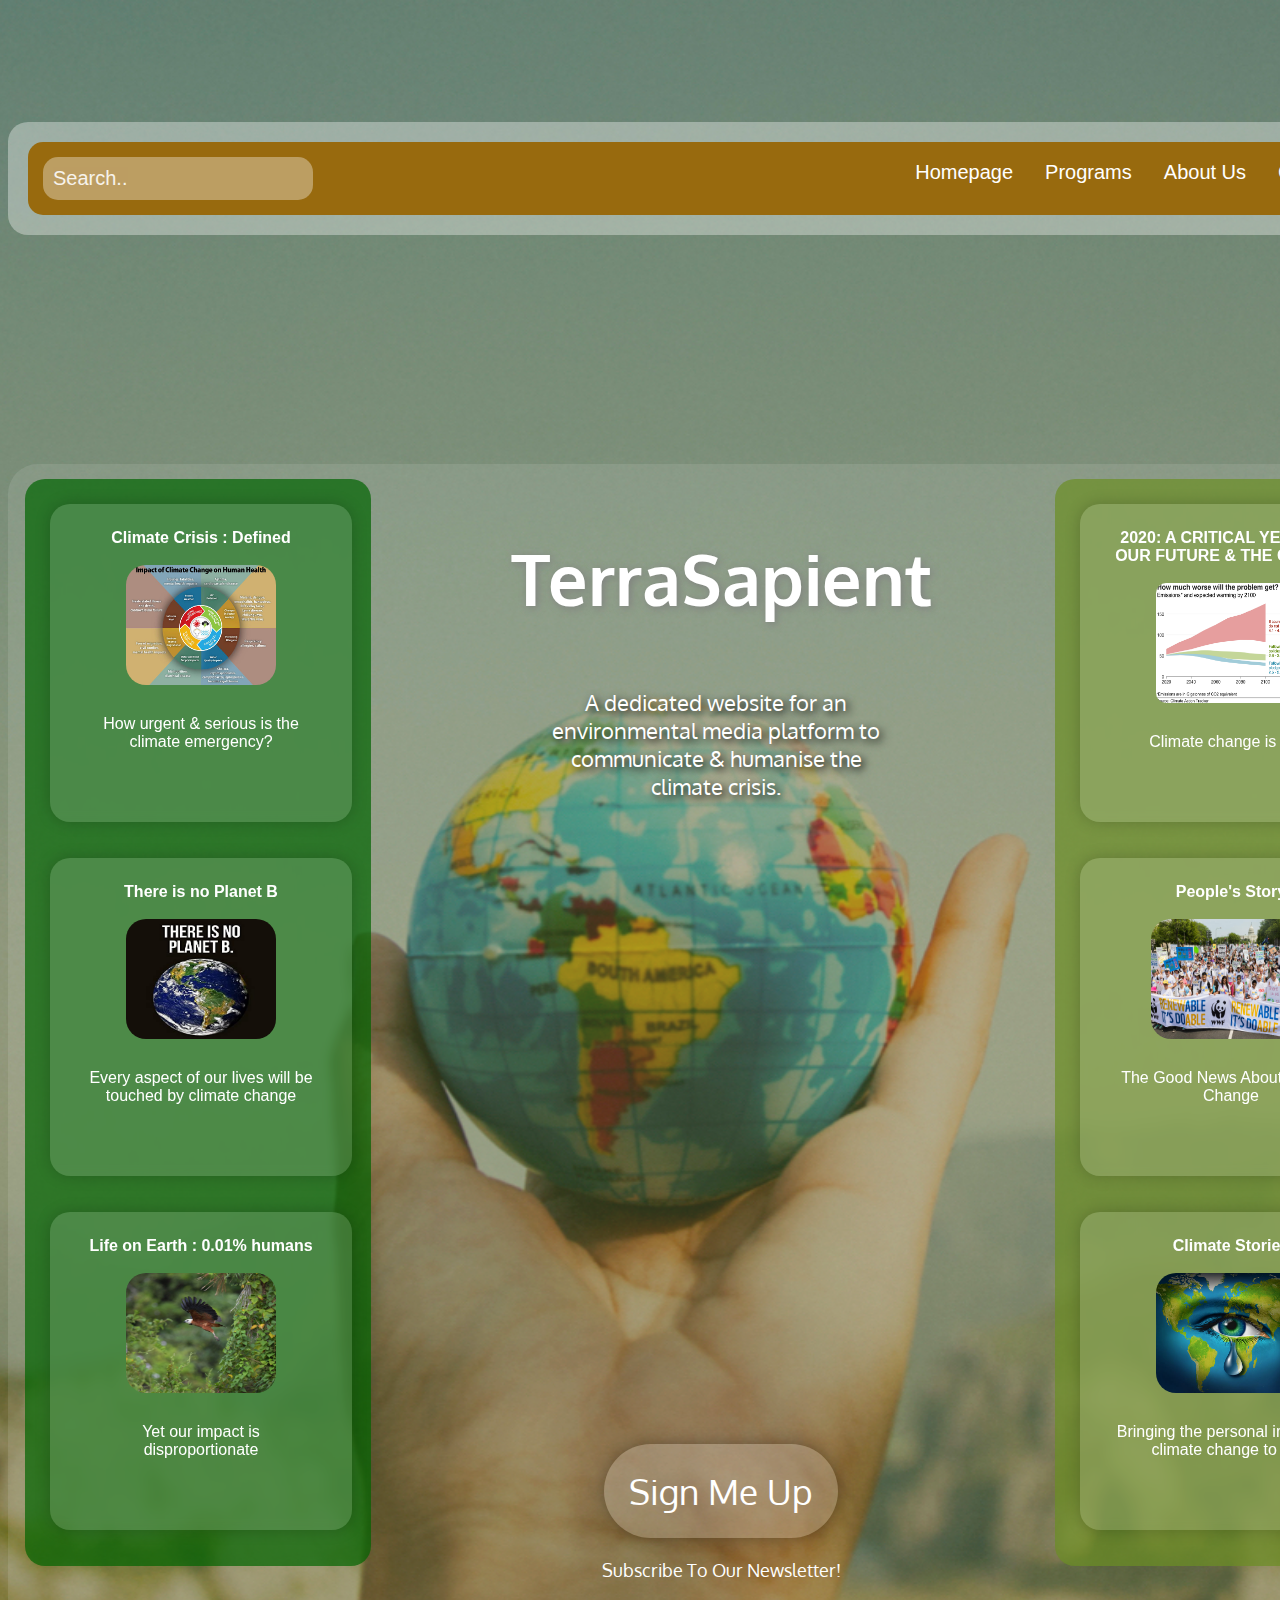
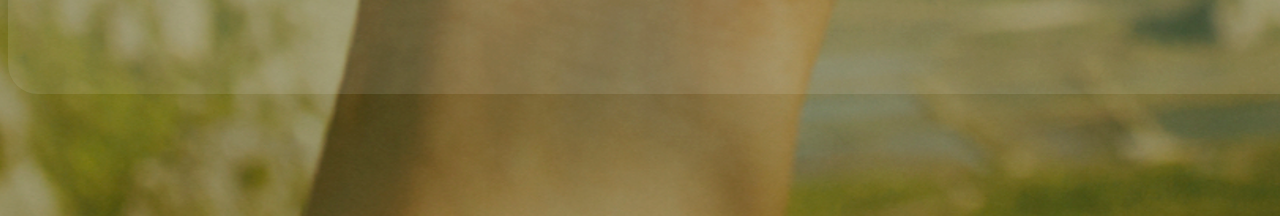
<file: index.html>
<!DOCTYPE html>
<html lang="en" dir="ltr">
  <head>
    <meta charset="utf-8">
    <title>TerraSapient Homepage</title>
    <link rel="stylesheet" href="Homepage.css">
    <link rel="stylesheet" href="Navbar.css">

  </head>

  <body class="">

        <div class="header">
            <div class="topnav">
                <input type="text" placeholder="Search..">
                <a href="ContactUs.html">Contact Us</a>
                <a href="About.html">About Us</a>
                <a href="Programs.html">Programs</a>
                <a href="index.html">Homepage</a>
            </div>

        </div>


    <div class="container">
              <div class="left">
                      <div class="news1">
                          <a href="news1.html"><strong>Climate Crisis : Defined</strong>
                                <br><br>
                                <img src="news1picture.jpg" alt="news2pic" width="150" height ="120" style = "border-radius: 20px;">
                                <p>How urgent & serious is the climate emergency?</p>
                          </a>
                      </div><br><br>

                      <div class="news2">
                          <a href="news2.html"><strong>There is no Planet B</strong>
                                <br><br>
                                <img src="news2picture.jpg" alt="news2pic" width="150" height ="120" style = "border-radius: 20px;">
                                <p>Every aspect of our lives will be touched by climate change</p>
                          </a>
                      </div><br><br>

                      <div class="news3">
                          <a href="news3.html"><strong>Life on Earth : 0.01% humans</strong>
                                <br><br>
                                <img src="news3picture.jpg" alt="news3pic" width="150" height ="120" style = "border-radius: 20px;">
                                <p>Yet our impact is disproportionate</p>
                          </a>
                      </div><br><br>
              </div>


              <div class="center">
                    <h1 class="brandname">TerraSapient</h1>
                      <p id="msg">A dedicated website for an environmental media platform to communicate & humanise the climate crisis. </p>
              </div>


              <div class="right">
                      <div class="story1">
                            <a href="story1.html"><strong>2020: A CRITICAL YEAR FOR OUR FUTURE & THE CLIMATE</strong>
                                <br><br>
                                <img src="story1picture.jpeg" alt="story1pic" width="150" height ="120" style = "border-radius: 10px;">
                                <p>Climate change is here</p>

                            </a>
                      </div><br><br>

                      <div class="story2">
                            <a href="story2.html"><strong>People's Story</strong>
                                <br><br>
                                <img src="story2picture.jpg" alt="story2pic" width="160" height ="120" style = "border-radius: 20px;">
                                <p>The Good News About Climate Change</p>
                            </a>
                      </div><br><br>

                      <div class="story3">
                            <a href="story3.html"><strong>Climate Stories</strong>
                                <br><br>
                                <img src="story3picture.jpg" alt="story3pic" width="150" height ="120" style = "border-radius: 20px;">
                                <p>Bringing the personal impacts of climate change to light</p>
                            </a>
                      </div><br><br>
              </div>


              <footer>
                  <div class="thebutton">
                      <a href="Newsletter.html">Sign Me Up</a>
                  </div><br>
                    <p>Subscribe To Our Newsletter!</p>
              </footer>



      </div>


   </body>
</html>
</file>
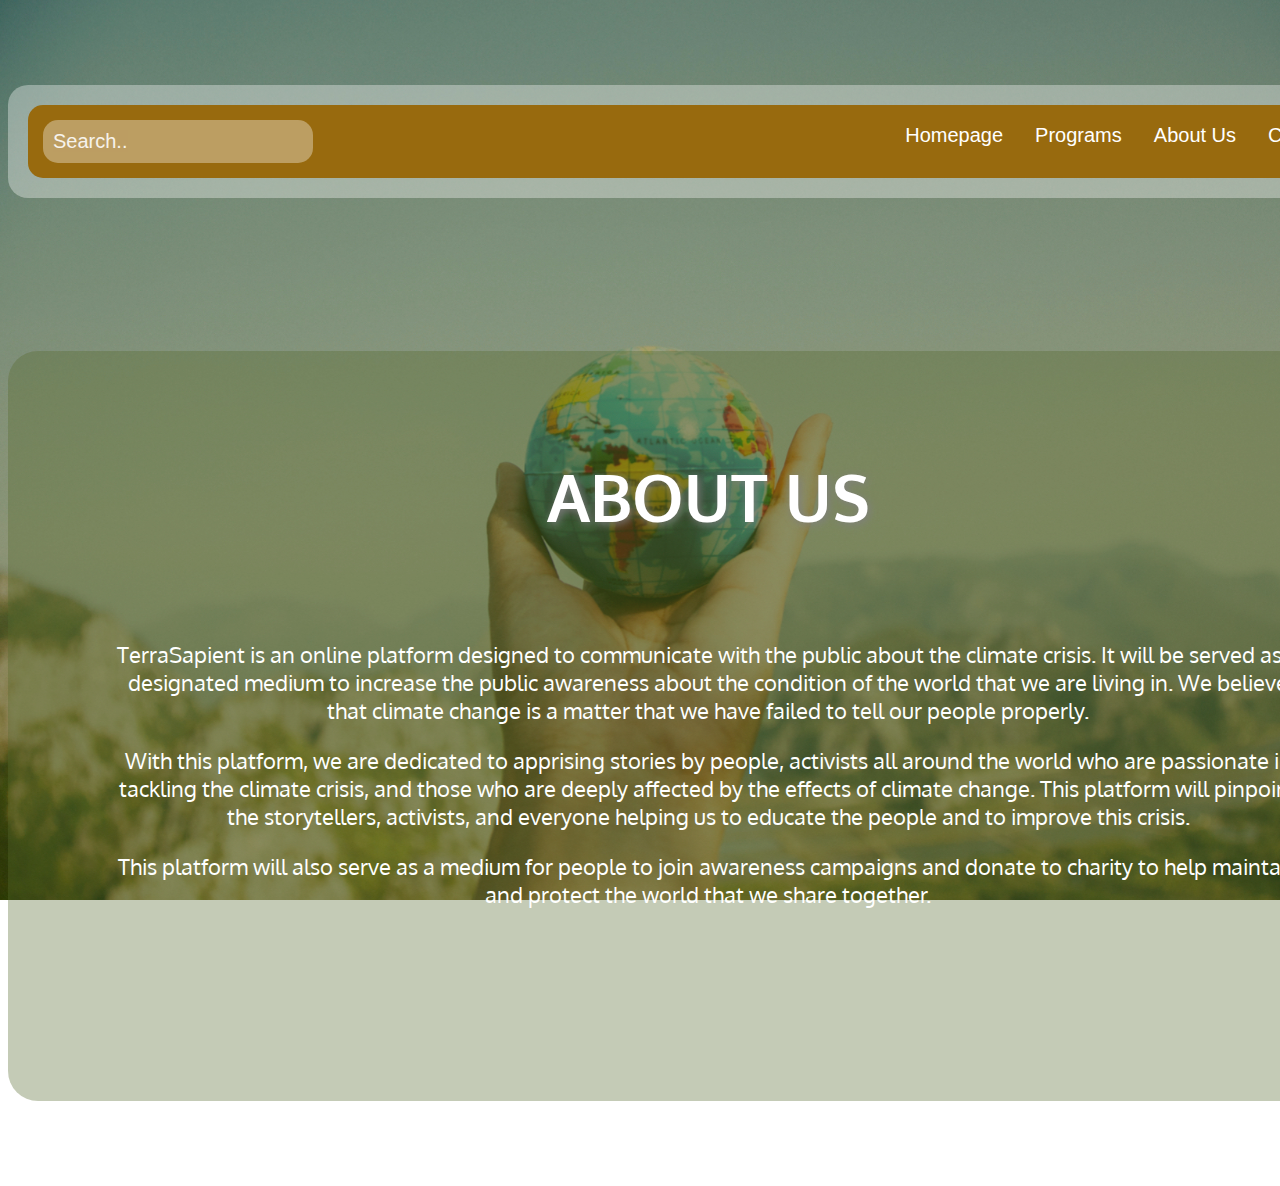
<file: About.html>
<!DOCTYPE html>
<html lang="en" dir="ltr">

<head>
  <meta charset="utf-8">
  <title>About Us</title>
  <link rel="stylesheet" href="Navbar.css">
  <link rel="stylesheet" href="About.css">

</head>

<body class="">

  <div class="header">
    <div class="topnav">
      <input type="text" placeholder="Search..">
      <a href="ContactUs.html">Contact Us</a>
      <a href="About.html">About Us</a>
      <a href="Programs.html">Programs</a>
      <a href="index.html">Homepage</a>
    </div>

  </div>

  <div class="container">

    <div class="center">
      <h1 class="brandname">ABOUT US</h1>
      <p id="msg">TerraSapient is an online platform designed to communicate with the public about the climate crisis. It will be served as a designated medium to increase the public awareness about the condition of the world that we are living in.
        We believe that climate change is a matter that we have failed to tell our people properly. </p>
      <p id="msg">With this platform, we are dedicated to apprising stories by people, activists all around the world who are passionate in tackling the climate crisis, and those who are deeply affected by the effects of climate change. This platform
        will pinpoint the storytellers, activists, and everyone helping us to educate the people and to improve this crisis.</p>
      <p id="msg">This platform will also serve as a medium for people to join awareness campaigns and donate to charity to help maintain and protect the world that we share together.</p>
    </div>
  </div>


</body>

</html>
</file>
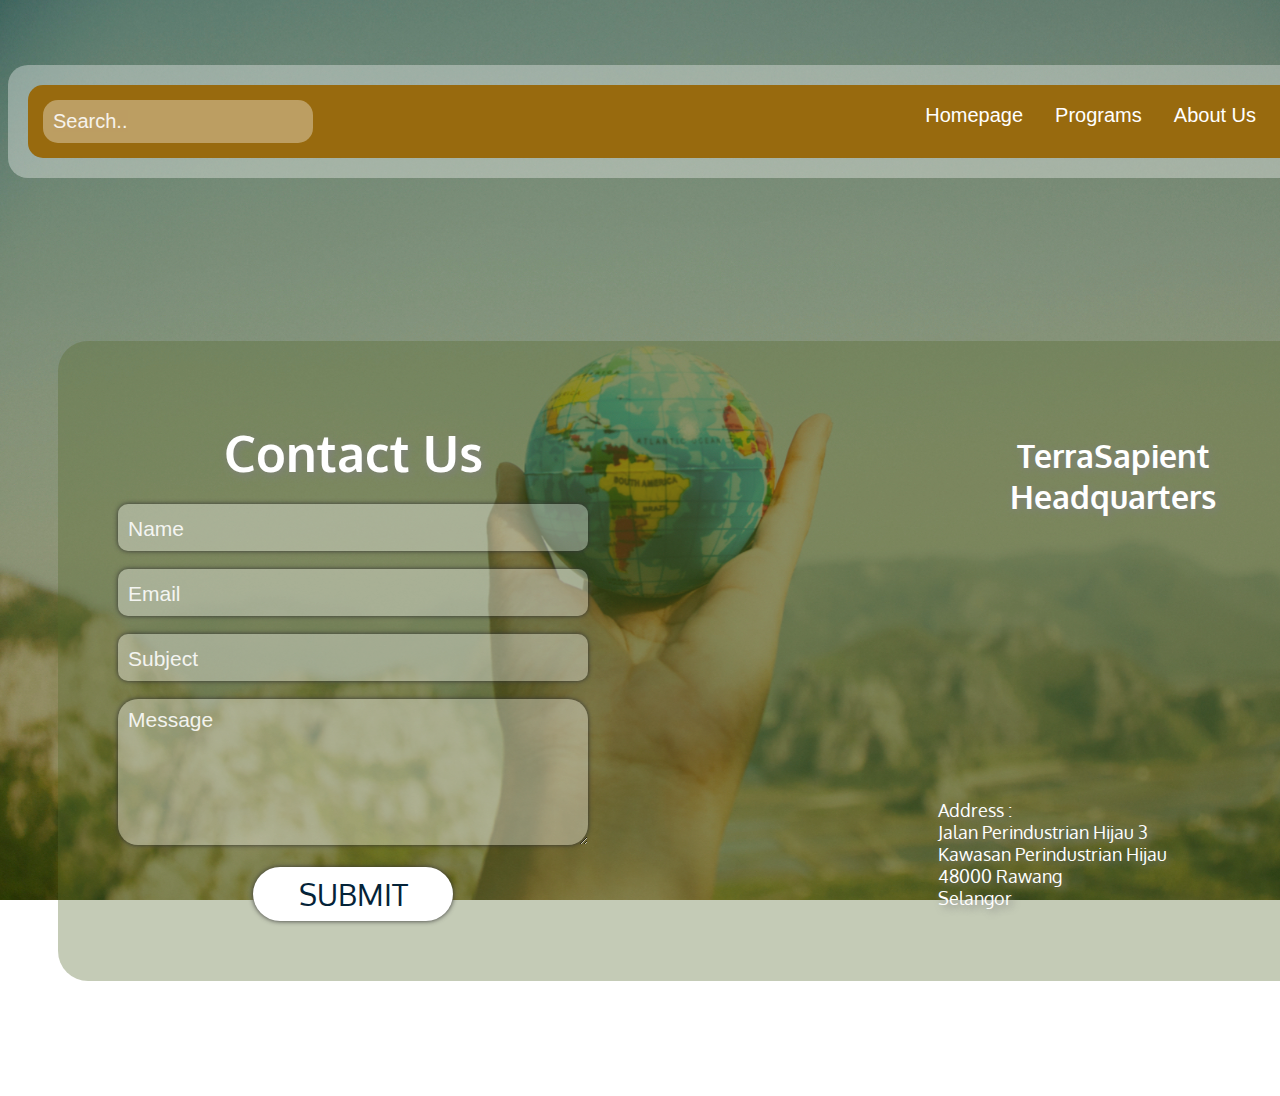
<file: ContactUs.html>
<!DOCTYPE html>
<html lang="en" dir="ltr">
  <head>
    <meta charset="utf-8">
    <title>Contact Us</title>
    <link rel="stylesheet" href="Navbar.css">
    <link rel="stylesheet" href="ContactUs.css">
  <body>
    <div class="header">
        <div class="topnav">
            <input type="text" placeholder="Search..">
            <a href="ContactUs.html">Contact Us</a>
            <a href="About.html">About Us</a>
            <a href="Programs.html">Programs</a>
            <a href="index.html">Homepage</a>
        </div>
    </div>

    <div class="container">
      <div class="left">
        <h1 class="brandname1">Contact Us</h1>
        <form  action="mailto:terrasapient@gmail.com" method="post" enctype="text/plain">
          <input type="text" class="TextInput" name="Name" placeholder="Name" size="40"><br><br>
          <input type="text" class="TextInput" name="Email" placeholder="Email" size="40"><br><br>
          <input type="text" class="TextInput" name="Subject" placeholder="Subject" size="40"><br><br>
          <textarea name="Message" class="TextArea" rows="8" cols="100" placeholder="Message"></textarea><br><br>
          <input type="submit" class="submit"  value="SUBMIT">
        </form>


      </div>
      <div class="right">
        <br><br><br>
        <h1 class="brandname2">TerraSapient <br>Headquarters</h1>
        <iframe width="350px" height="250px" src="https://www.google.com/maps/embed?pb=!1m18!1m12!1m3!1d3983.0644080574652!2d101.5738681144811!3d3.334264597572765!2m3!1f0!2f0!3f0!3m2!1i1024!2i768!4f13.1!3m3!1m2!1s0x31cc4266b497e40b%3A0x25e505e835589fc8!2sJalan%20Perindustrian%20Hijau%203%2C%20Kawasan%20Perindustrian%20Hijau%2C%2048000%20Rawang%2C%20Selangor!5e0!3m2!1sen!2smy!4v1610283443610!5m2!1sen!2smy"
        width="600" height="450" frameborder="0" style="border:0;" allowfullscreen="" aria-hidden="false" tabindex="0"></iframe>
        <p>Address : <br>
          Jalan Perindustrian Hijau 3 <br>
          Kawasan Perindustrian Hijau <br>
          48000 Rawang <br>
          Selangor <br></p>
      </div>
    </div>

  </body>
</html>
</file>
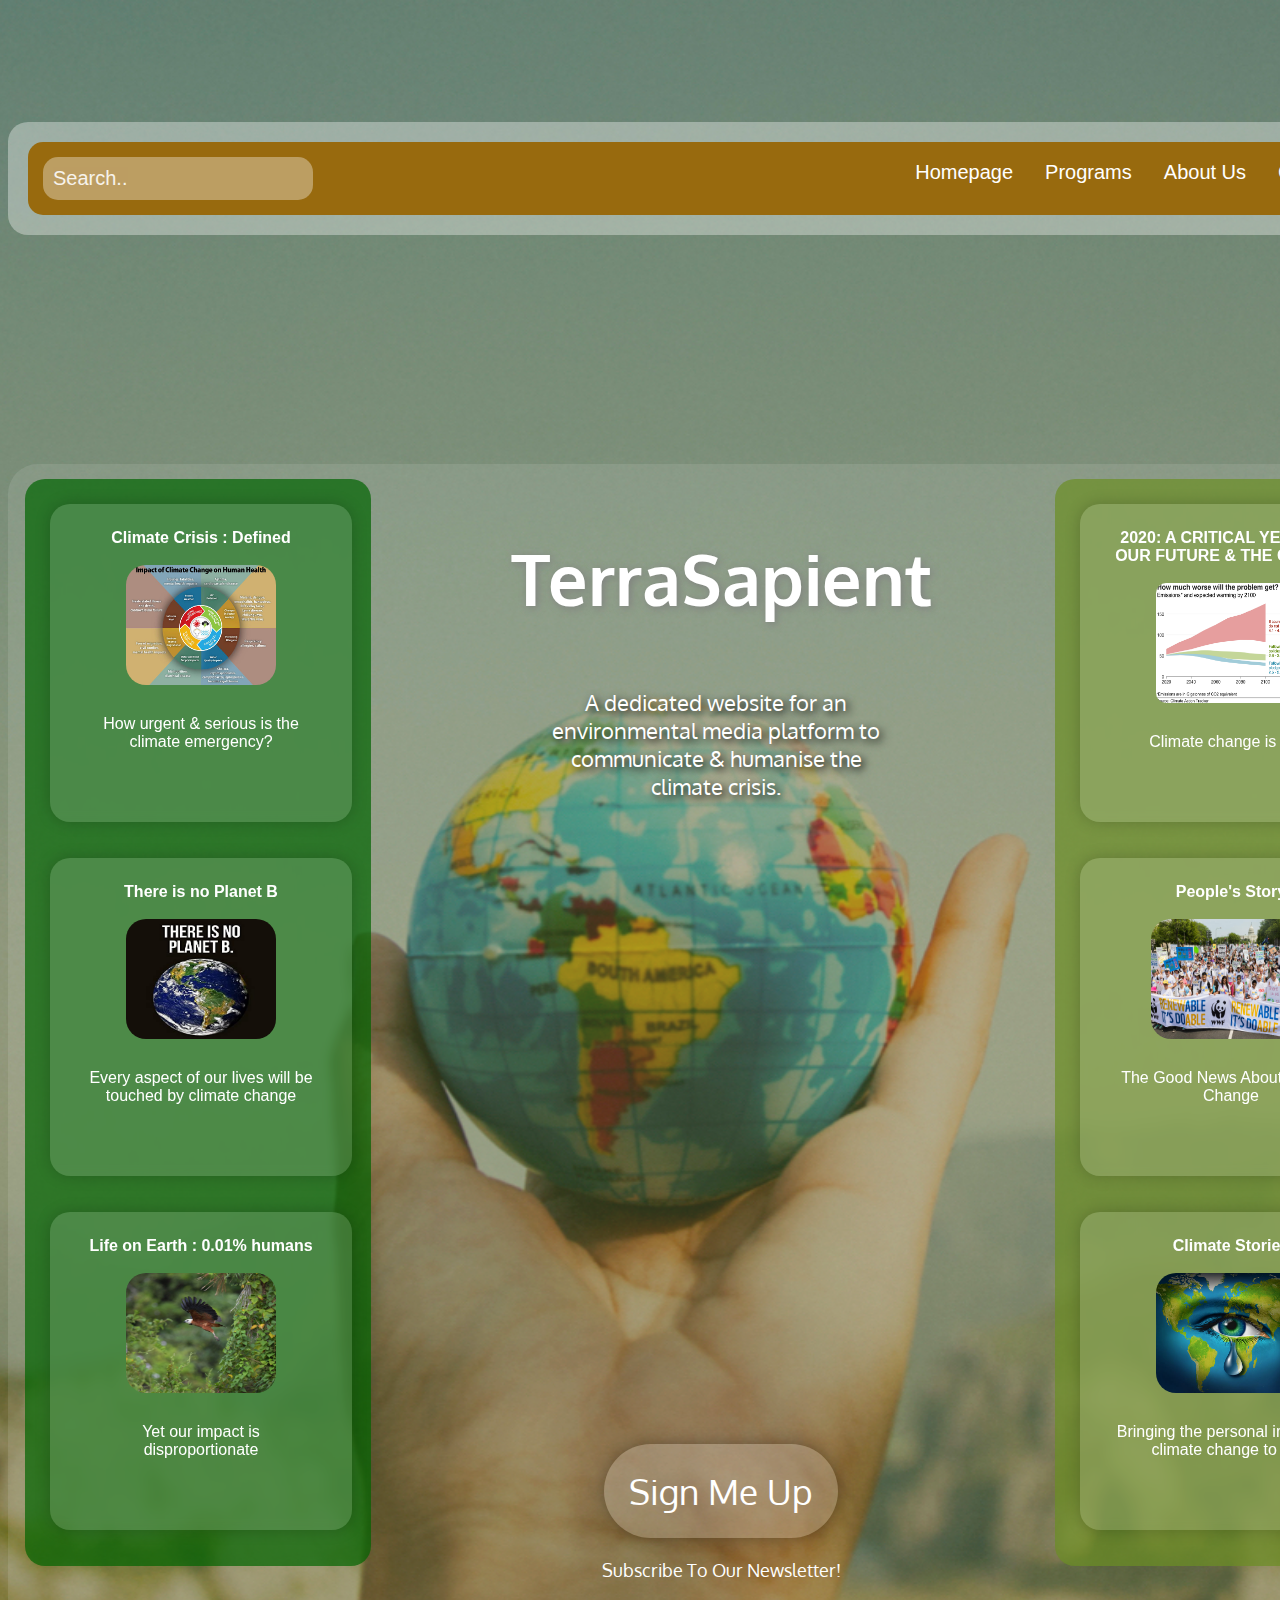
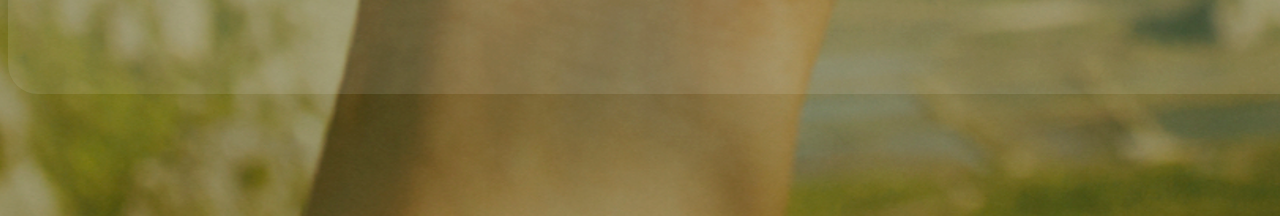
<file: Homepage.html>
<!DOCTYPE html>
<html lang="en" dir="ltr">
  <head>
    <meta charset="utf-8">
    <title>TerraSapient Homepage</title>
    <link rel="stylesheet" href="Homepage.css">
    <link rel="stylesheet" href="Navbar.css">

  </head>

  <body class="">

        <div class="header">
            <div class="topnav">
                <input type="text" placeholder="Search..">
                <a href="ContactUs.html">Contact Us</a>
                <a href="About.html">About Us</a>
                <a href="Programs.html">Programs</a>
                <a href="Homepage.html">Homepage</a>
            </div>

        </div>


    <div class="container">
              <div class="left">
                      <div class="news1">
                          <a href="news1.html"><strong>Climate Crisis : Defined</strong>
                                <br><br>
                                <img src="news1picture.jpg" alt="news2pic" width="150" height ="120" style = "border-radius: 20px;">
                                <p>How urgent & serious is the climate emergency?</p>
                          </a>
                      </div><br><br>

                      <div class="news2">
                          <a href="news2.html"><strong>There is no Planet B</strong>
                                <br><br>
                                <img src="news2picture.jpg" alt="news2pic" width="150" height ="120" style = "border-radius: 20px;">
                                <p>Every aspect of our lives will be touched by climate change</p>
                          </a>
                      </div><br><br>

                      <div class="news3">
                          <a href="news3.html"><strong>Life on Earth : 0.01% humans</strong>
                                <br><br>
                                <img src="news3picture.jpg" alt="news3pic" width="150" height ="120" style = "border-radius: 20px;">
                                <p>Yet our impact is disproportionate</p>
                          </a>
                      </div><br><br>
              </div>


              <div class="center">
                    <h1 class="brandname">TerraSapient</h1>
                      <p id="msg">A dedicated website for an environmental media platform to communicate & humanise the climate crisis. </p>
              </div>


              <div class="right">
                      <div class="story1">
                            <a href="story1.html"><strong>2020: A CRITICAL YEAR FOR OUR FUTURE & THE CLIMATE</strong>
                                <br><br>
                                <img src="story1picture.jpeg" alt="story1pic" width="150" height ="120" style = "border-radius: 10px;">
                                <p>Climate change is here</p>

                            </a>
                      </div><br><br>

                      <div class="story2">
                            <a href="story2.html"><strong>People's Story</strong>
                                <br><br>
                                <img src="story2picture.jpg" alt="story2pic" width="160" height ="120" style = "border-radius: 20px;">
                                <p>The Good News About Climate Change</p>
                            </a>
                      </div><br><br>

                      <div class="story3">
                            <a href="story3.html"><strong>Climate Stories</strong>
                                <br><br>
                                <img src="story3picture.jpg" alt="story3pic" width="150" height ="120" style = "border-radius: 20px;">
                                <p>Bringing the personal impacts of climate change to light</p>
                            </a>
                      </div><br><br>
              </div>


              <footer>
                  <div class="thebutton">
                      <a href="newsletter.html">Sign Me Up</a>
                  </div><br>
                    <p>Subscribe To Our Newsletter!</p>
              </footer>



      </div>


   </body>
</html>
</file>
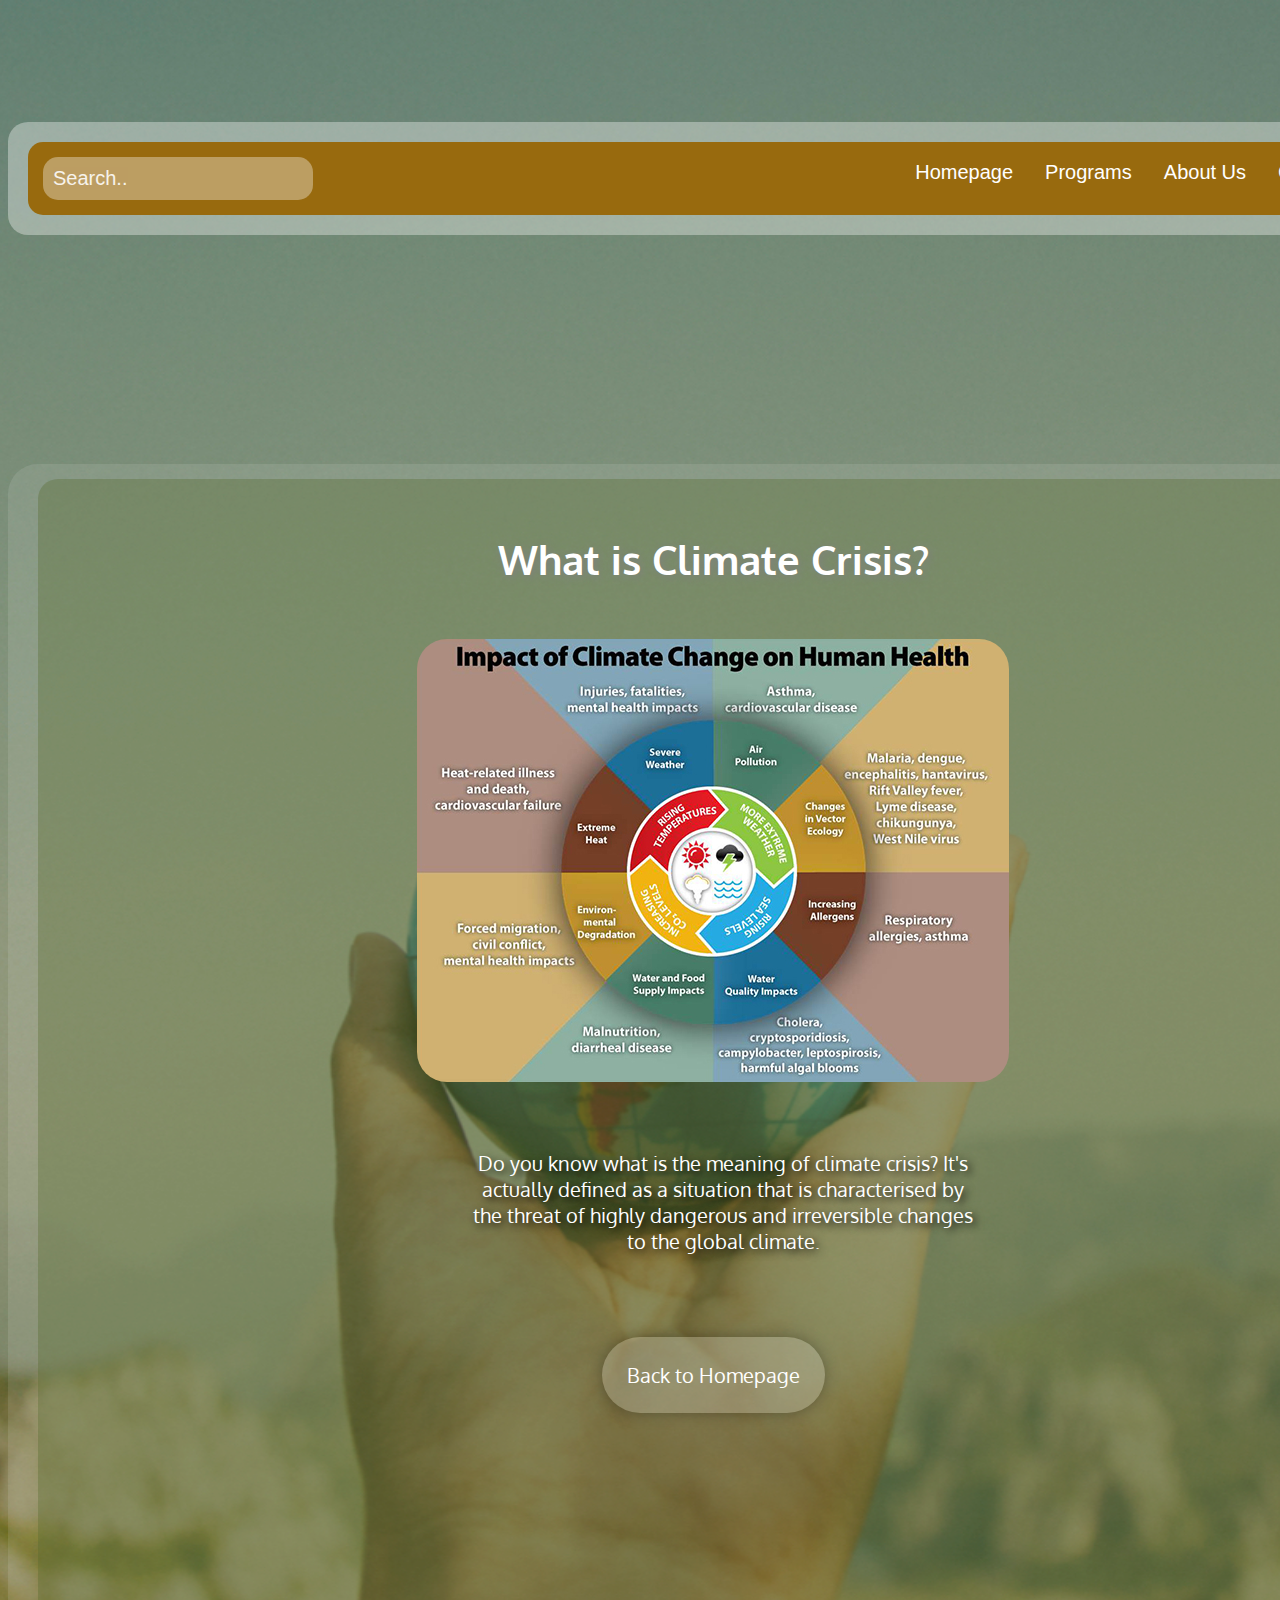
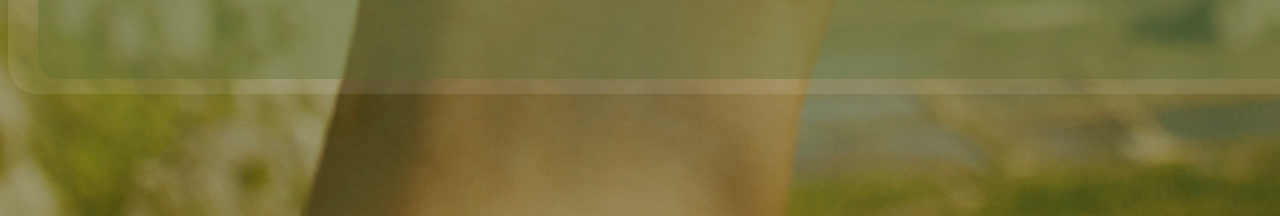
<file: news1.html>
<!DOCTYPE html>
<html lang="en" dir="ltr">
  <head>
    <meta charset="utf-8">
    <title>News 1</title>
    <style>

      .containernews1 {
        background-color: rgba(85, 107, 47, .35);
        justify-content: center;
        width: 1350px;
        height: 1200px;
        margin: auto;
        border-radius: 20px;
      }

      .titlenews1 {
        font-family: 'Oxygen', sans-serif;
        font-size: 40px;
        text-align: center;
        margin: auto;
        margin-top: auto;
        padding: 55px;
        color: #FFFFFF;
        text-shadow: 2px 2px 8px grey;
      }

      #descnews1 {
        font-family: 'Oxygen', sans-serif;
        font-size: 20px;
        color: #FFFFFF;
        padding: 10px;
        padding-left: 30px;
        margin: auto;
        max-width: 500px;
        text-align: center;
        text-shadow: 3px 3px 8px black;
      }

      .backbutton a {
        padding: 25px;
        font-family: 'Oxygen', sans-serif;
        font-size: 20px;
        color: white;
        text-decoration: none;
        border-radius: 80px;
        width: 200px;
        box-shadow: 0 0 1rem 0 rgba(0, 0, 0, .3);
        background-color: rgba(255, 255, 255, .2);
        border: none;
      }

      .backbutton a:hover {
        background-color: #917227;
        color: white;
      }


    </style>
    <link rel="stylesheet" href="Homepage.css">
    <link rel="stylesheet" href="Navbar.css">

  </head>

  <body class="">

        <div class="header">
            <div class="topnav">
                <input type="text" placeholder="Search..">
                <a href="ContactUs.html">Contact Us</a>
                <a href="About.html">About Us</a>
                <a href="Programs.html">Programs</a>
                <a href="index.html">Homepage</a>
            </div>

        </div>


    <div class="container">

              <div class="containernews1">
                    <h1 class="titlenews1">What is Climate Crisis?</h1>
                      <img src="news1picture.jpg" alt="news1pic" style = "border-radius: 30px;">
                      <br><br><br><br>
                      <p id="descnews1">Do you know what is the meaning of climate crisis? It's
                                        actually defined as a situation that is characterised by the threat
                                        of highly dangerous and irreversible changes to the global climate.
                                        <br><br>
                     </p>

                     <br><br><br><br>

                     <div class="backbutton">
                         <a href="index.html">Back to Homepage</a>
                    </div>

              </div>

    </div>


   </body>
</html>


<! -- picture source for news 1 : https://www.cdc.gov/climateandhealth/effects/default.htm -->
</file>
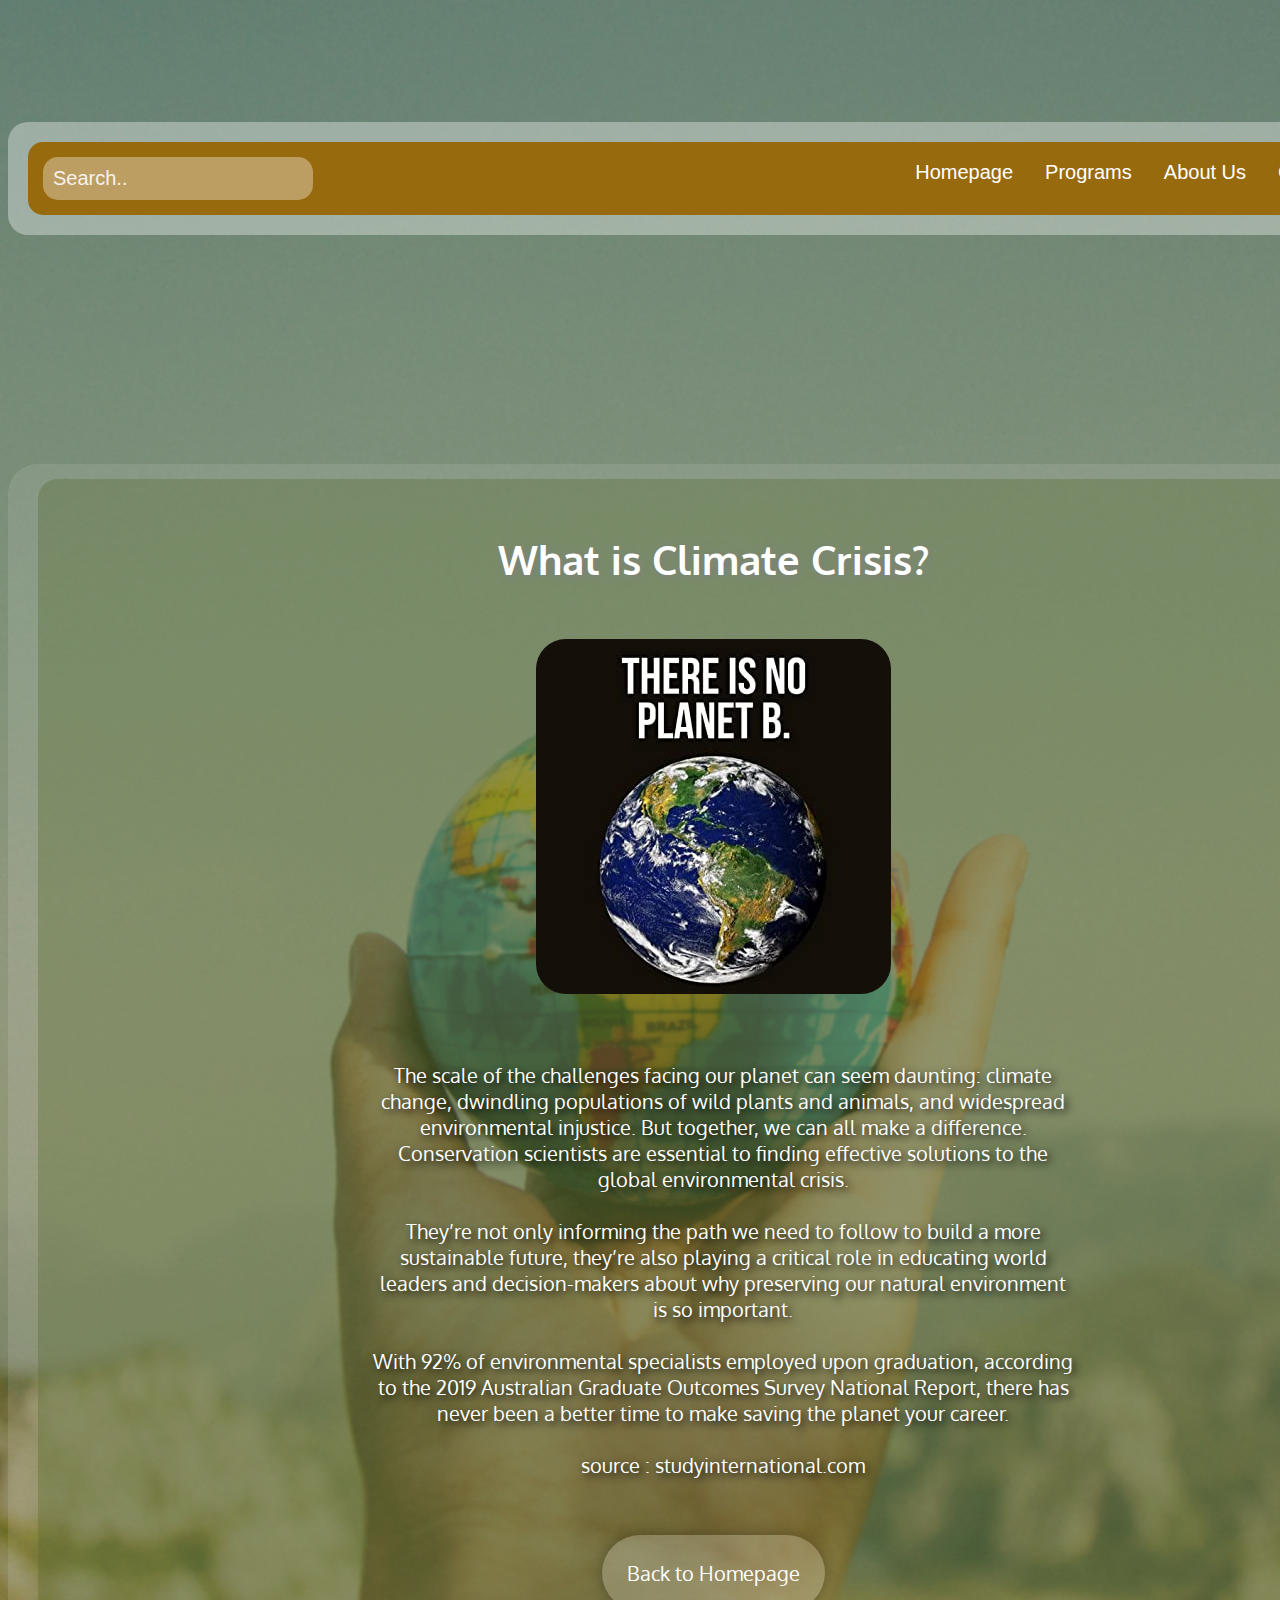
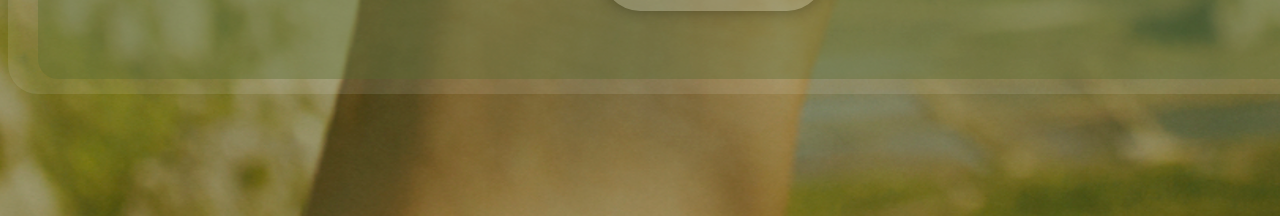
<file: news2.html>
<!DOCTYPE html>
<html lang="en" dir="ltr">
  <head>
    <meta charset="utf-8">
    <title>News 2</title>
    <style>

      .containernews2 {
        background-color: rgba(85, 107, 47, .35);
        justify-content: center;
        width: 1350px;
        height: 1200px;
        margin: auto;
        border-radius: 20px;
      }

      .titlenews2 {
        font-family: 'Oxygen', sans-serif;
        font-size: 40px;
        text-align: center;
        margin: auto;
        margin-top: auto;
        padding: 55px;
        color: #FFFFFF;
        text-shadow: 2px 2px 8px grey;
      }

      #descnews2 {
        font-family: 'Oxygen', sans-serif;
        font-size: 20px;
        color: #FFFFFF;
        padding: 10px;
        padding-left: 30px;
        margin: auto;
        max-width: 700px;
        text-align: center;
        text-shadow: 3px 3px 8px black;
      }

      .backbutton a {
        padding: 25px;
        font-family: 'Oxygen', sans-serif;
        font-size: 20px;
        color: white;
        text-decoration: none;
        border-radius: 80px;
        width: 200px;
        box-shadow: 0 0 1rem 0 rgba(0, 0, 0, .3);
        background-color: rgba(255, 255, 255, .2);
        border: none;
      }

      .backbutton a:hover {
        background-color: #917227;
        color: white;
      }


    </style>
    <link rel="stylesheet" href="Homepage.css">
    <link rel="stylesheet" href="Navbar.css">

  </head>

  <body class="">

        <div class="header">
            <div class="topnav">
                <input type="text" placeholder="Search..">
                <a href="ContactUs.html">Contact Us</a>
                <a href="About.html">About Us</a>
                <a href="Programs.html">Programs</a>
                <a href="index.html">Homepage</a>
            </div>

        </div>


    <div class="container">

              <div class="containernews2">
                    <h1 class="titlenews2">What is Climate Crisis?</h1>
                      <img src="news2picture.jpg" alt="news2pic" style = "border-radius: 30px;">
                      <br><br><br><br>
                      <p id="descnews2">The scale of the challenges facing our planet can seem daunting: climate change,
                                        dwindling populations of wild plants and animals, and widespread environmental injustice.
                                        But together, we can all make a difference. Conservation scientists are essential to finding
                                        effective solutions to the global environmental crisis.
                                        <br><br>
                                        They’re not only informing the path we need to follow to build a more sustainable future, they’re also
                                        playing a critical role in educating world leaders and decision-makers about why preserving our natural
                                        environment is so important.
                                        <br><br>
                                        With 92% of environmental specialists employed upon graduation, according to
                                        the 2019 Australian Graduate Outcomes Survey National Report, there has never been a better time to make
                                        saving the planet your career.
                                        <br><br>
                                        source : studyinternational.com
                     </p>

                     <br><br><br><br>

                     <div class="backbutton">
                         <a href="index.html">Back to Homepage</a>
                    </div>

              </div>

    </div>


   </body>
</html>


<! -- picture source for news 2 : https://www.amazon.com/American-Vinyl-Sticker-Preserve-Warming/dp/B07B1N2HRX -->
<! -- source for news 2 : https://studyinternational.com/news/there-is-no-planet-b-become-the-hero-our-planet-needs-at-uq/ -->
</file>
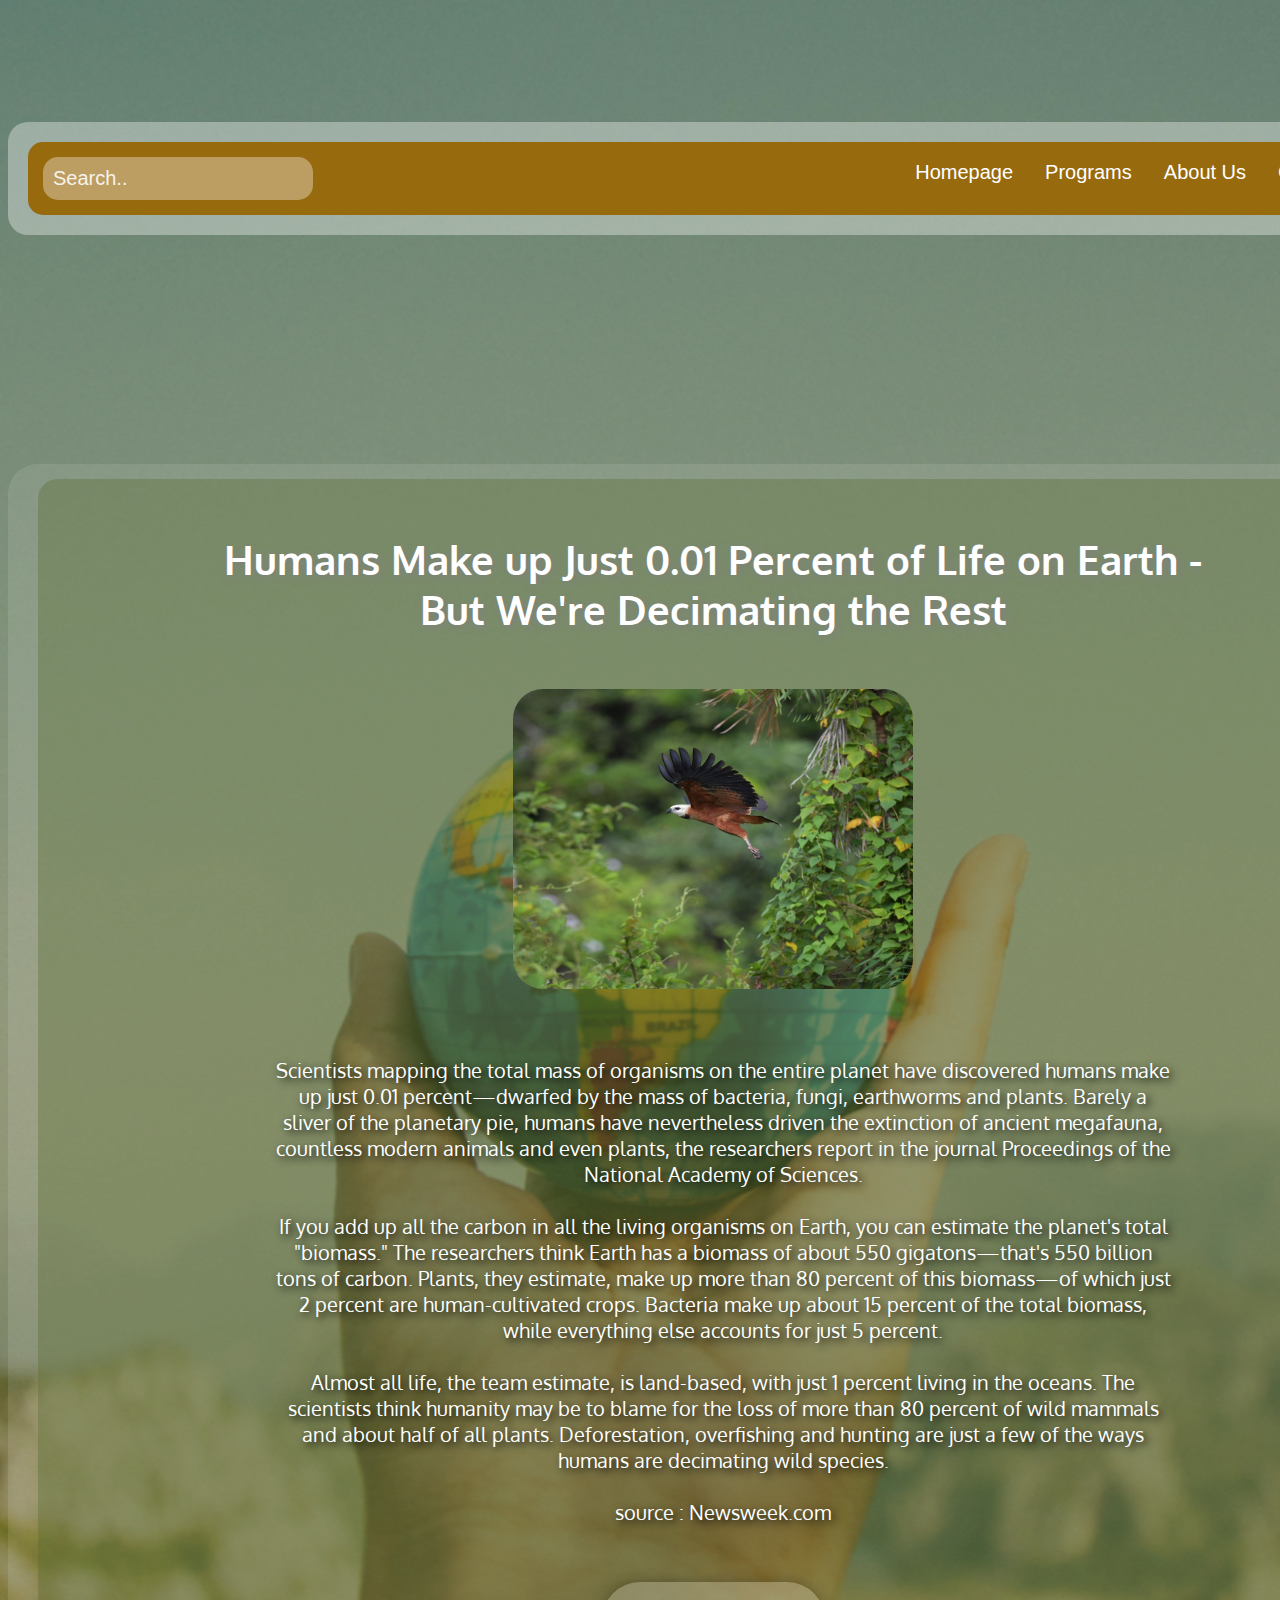
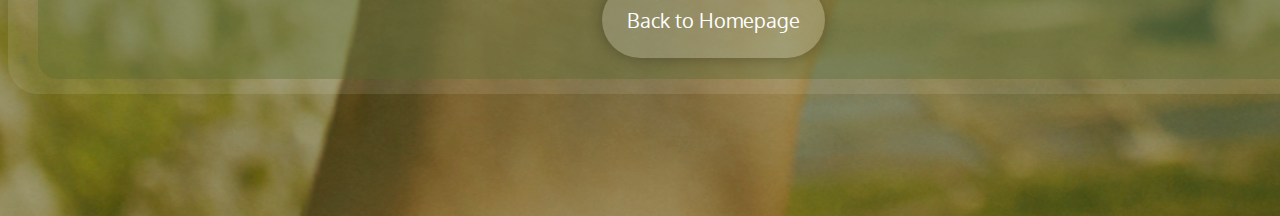
<file: news3.html>
<!DOCTYPE html>
<html lang="en" dir="ltr">
  <head>
    <meta charset="utf-8">
    <title>News 3</title>
    <style>

      .containernews3 {
        background-color: rgba(85, 107, 47, .35);
        justify-content: center;
        width: 1350px;
        height: 1200px;
        margin: auto;
        border-radius: 20px;
      }

      .titlenews3 {
        font-family: 'Oxygen', sans-serif;
        font-size: 40px;
        text-align: center;
        margin: auto;
        margin-top: auto;
        padding: 55px;
        color: #FFFFFF;
        text-shadow: 2px 2px 8px grey;
      }

      #descnews3 {
        font-family: 'Oxygen', sans-serif;
        font-size: 20px;
        color: #FFFFFF;
        padding: 10px;
        padding-left: 30px;
        margin: auto;
        max-width: 900px;
        text-align: center;
        text-shadow: 3px 3px 8px black;
      }

      .backbutton a {
        padding: 25px;
        font-family: 'Oxygen', sans-serif;
        font-size: 20px;
        color: white;
        text-decoration: none;
        border-radius: 80px;
        width: 200px;
        box-shadow: 0 0 1rem 0 rgba(0, 0, 0, .3);
        background-color: rgba(255, 255, 255, .2);
        border: none;
      }

      .backbutton a:hover {
        background-color: #917227;
        color: white;
      }


    </style>
    <link rel="stylesheet" href="Homepage.css">
    <link rel="stylesheet" href="Navbar.css">

  </head>

  <body class="">

        <div class="header">
            <div class="topnav">
                <input type="text" placeholder="Search..">
                <a href="ContactUs.html">Contact Us</a>
                <a href="About.html">About Us</a>
                <a href="Programs.html">Programs</a>
                <a href="index.html">Homepage</a>
            </div>

        </div>


    <div class="container">

              <div class="containernews3">
                    <h1 class="titlenews3">Humans Make up Just 0.01 Percent of Life on Earth - <br> But We're Decimating the Rest</h1>
                      <img src="news3picture.jpg" alt="news3pic" width="400" height ="300" style = "border-radius: 30px;">
                      <br><br><br><br>
                      <p id="descnews3">Scientists mapping the total mass of organisms on the entire planet have discovered humans
                                        make up just 0.01 percent—dwarfed by the mass of bacteria, fungi, earthworms and plants.
                                        Barely a sliver of the planetary pie, humans have nevertheless driven the extinction of
                                        ancient megafauna, countless modern animals and even plants, the researchers report in the journal Proceedings
                                        of the National Academy of Sciences.
                                        <br><br>
                                        If you add up all the carbon in all the living organisms on Earth, you can estimate the planet's total "biomass."
                                        The researchers think Earth has a biomass of about 550 gigatons—that's 550 billion tons of carbon.
                                        Plants, they estimate, make up more than 80 percent of this biomass—of which just 2 percent are human-cultivated crops.
                                        Bacteria make up about 15 percent of the total biomass, while everything else accounts for just 5 percent.
                                        <br><br>
                                        Almost all life, the team estimate, is land-based, with just 1 percent living in the oceans. The scientists think humanity
                                        may be to blame for the loss of more than 80 percent of wild mammals and about half of all plants.
                                        Deforestation, overfishing and hunting are just a few of the ways humans are decimating wild species.
                                        <br><br>
                                        source : Newsweek.com
                     </p>

                     <br><br><br><br>

                     <div class="backbutton">
                         <a href="index.html">Back to Homepage</a>
                    </div>

              </div>

    </div>


   </body>
</html>

<! -- source for news 3 :https://www.newsweek.com/biomass-humans-life-earth-extinction-938334#:~:text=Tech%20%26%20Science-,Humans%20Make%20up%20Just%200.01%20Percent%20of%20Life%20on%20Earth,We're%20Decimating%20the%20Rest&text=Scientists%20mapping%20the%20total%20mass,%2C%20fungi%2C%20earthworms%20and%20plants. -->
<! -- source for news 3 : https://www.newsweek.com/biomass-humans-life-earth-extinction-938334 -->
</file>
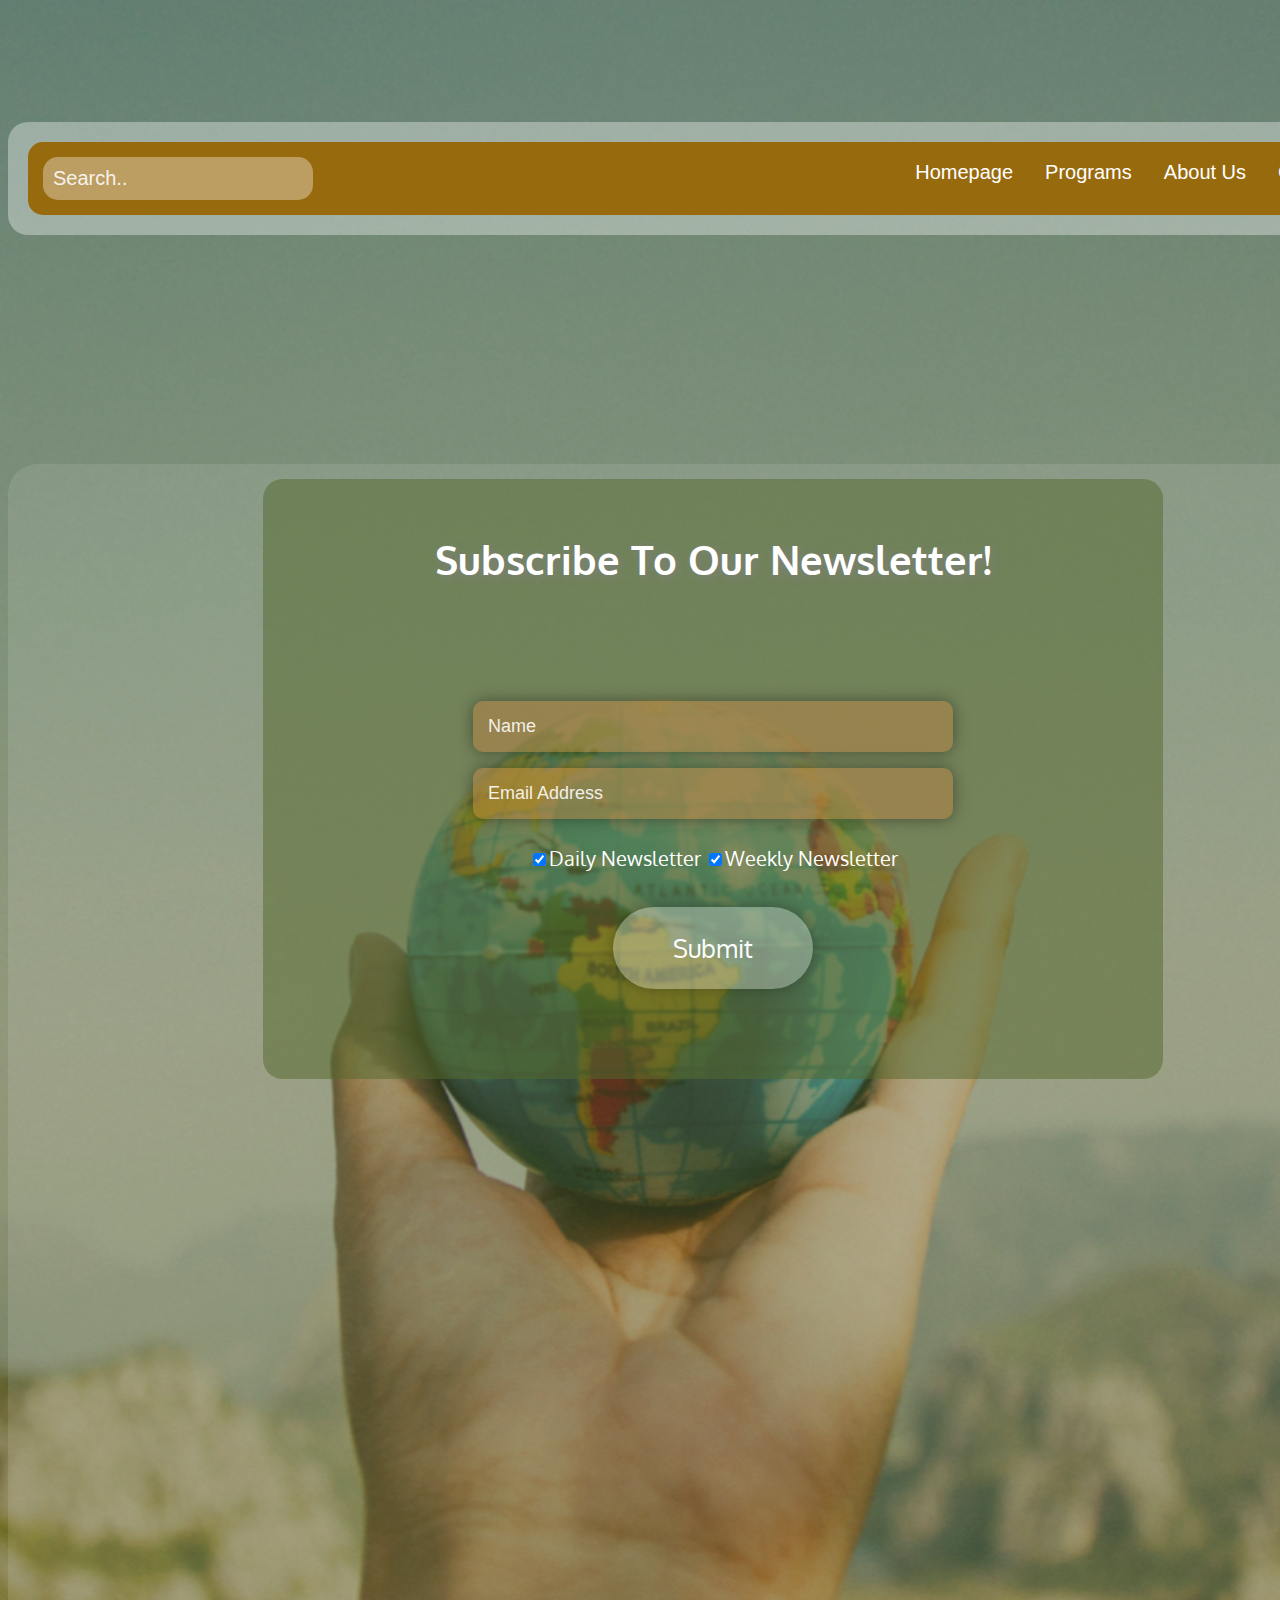
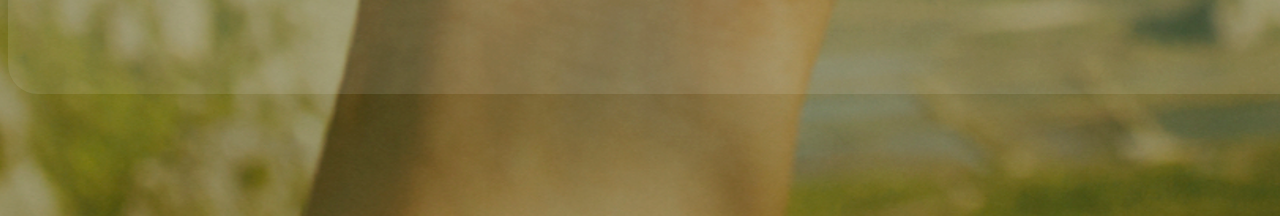
<file: Newsletter.html>
<!DOCTYPE html>
<html lang="en" dir="ltr">
  <head>
    <meta charset="utf-8">
    <title>Newsletter Sign Up</title>
    <style>

      .containernewsletter, form{
        background-color: rgba(85, 107, 47, .30);
        justify-content: center;
        width: 900px;
        height: 600px;
        margin: auto;
        border-radius: 20px;
      }

      .titlenewsletter {
        font-family: 'Oxygen', sans-serif;
        font-size: 40px;
        text-align: center;
        margin: auto;
        margin-top: auto;
        padding: 55px;
        color: #FFFFFF;
        text-shadow: 2px 2px 8px grey;
      }

      .submitbutton button {
        padding: 25px;
        font-family: 'Oxygen', sans-serif;
        font-size: 25px;
        color: white;
        text-decoration: none;
        border-radius: 80px;
        width: 200px;
        box-shadow: 0 0 1rem 0 rgba(0, 0, 0, .3);
        background-color: rgba(255, 255, 255, .3);
        border: none;
      }

      .submitbutton button:hover {
        background-color: #917227;
        color: white;
      }

      .containernewsletter input[type=text] {
        width: 450px;
        padding: 15px;
        margin: 8px 0;
        background: rgba(205, 133, 63, 0.4);
        font-family: 'Oxygen', sans-serif;
        font-size: 18px;
        border: none;
        color: white;
        border-radius: 10px;
        box-shadow: 0 0 1rem 0 rgba(0, 0, 0, .4);
      }

      .containernewsletter label {
        margin: auto;
        font-family: 'Oxygen', sans-serif;
        font-size: 20px;
        color: white;
      }


    </style>
    <link rel="stylesheet" href="Homepage.css">
    <link rel="stylesheet" href="Navbar.css">

  </head>

  <body class="">

        <div class="header">
            <div class="topnav">
                <input type="text" placeholder="Search..">
                <a href="ContactUs.html">Contact Us</a>
                <a href="About.html">About Us</a>
                <a href="Programs.html">Programs</a>
                <a href="index.html">Homepage</a>
            </div>

        </div>


    <div class="container">
      <form action="Signupsuccess.html">
          <div class="containernewsletter">
              <h1 class="titlenewsletter">Subscribe To Our Newsletter!</h1>
              <br><br><br>
              <input type="text" placeholder="Name" name="name" style="font-family:Gilroy" required>
              <br>
              <input type="text" placeholder="Email Address" name="mail" style="font-family:Gilroy" required>
              <br><br>
              <label><input type="checkbox" checked="checked" name="subscribe" style="font-size: 30px">Daily Newsletter</label>
              <label><input type="checkbox" checked="checked" name="subscribe" style="font-size: 30px">Weekly Newsletter</label>
              <br><br><br>
              <div class="submitbutton">
                 <button type="submit" name="button">Submit</button>
              </div>

          </div>


      </form>

    </div>



   </body>
</html>
</file>
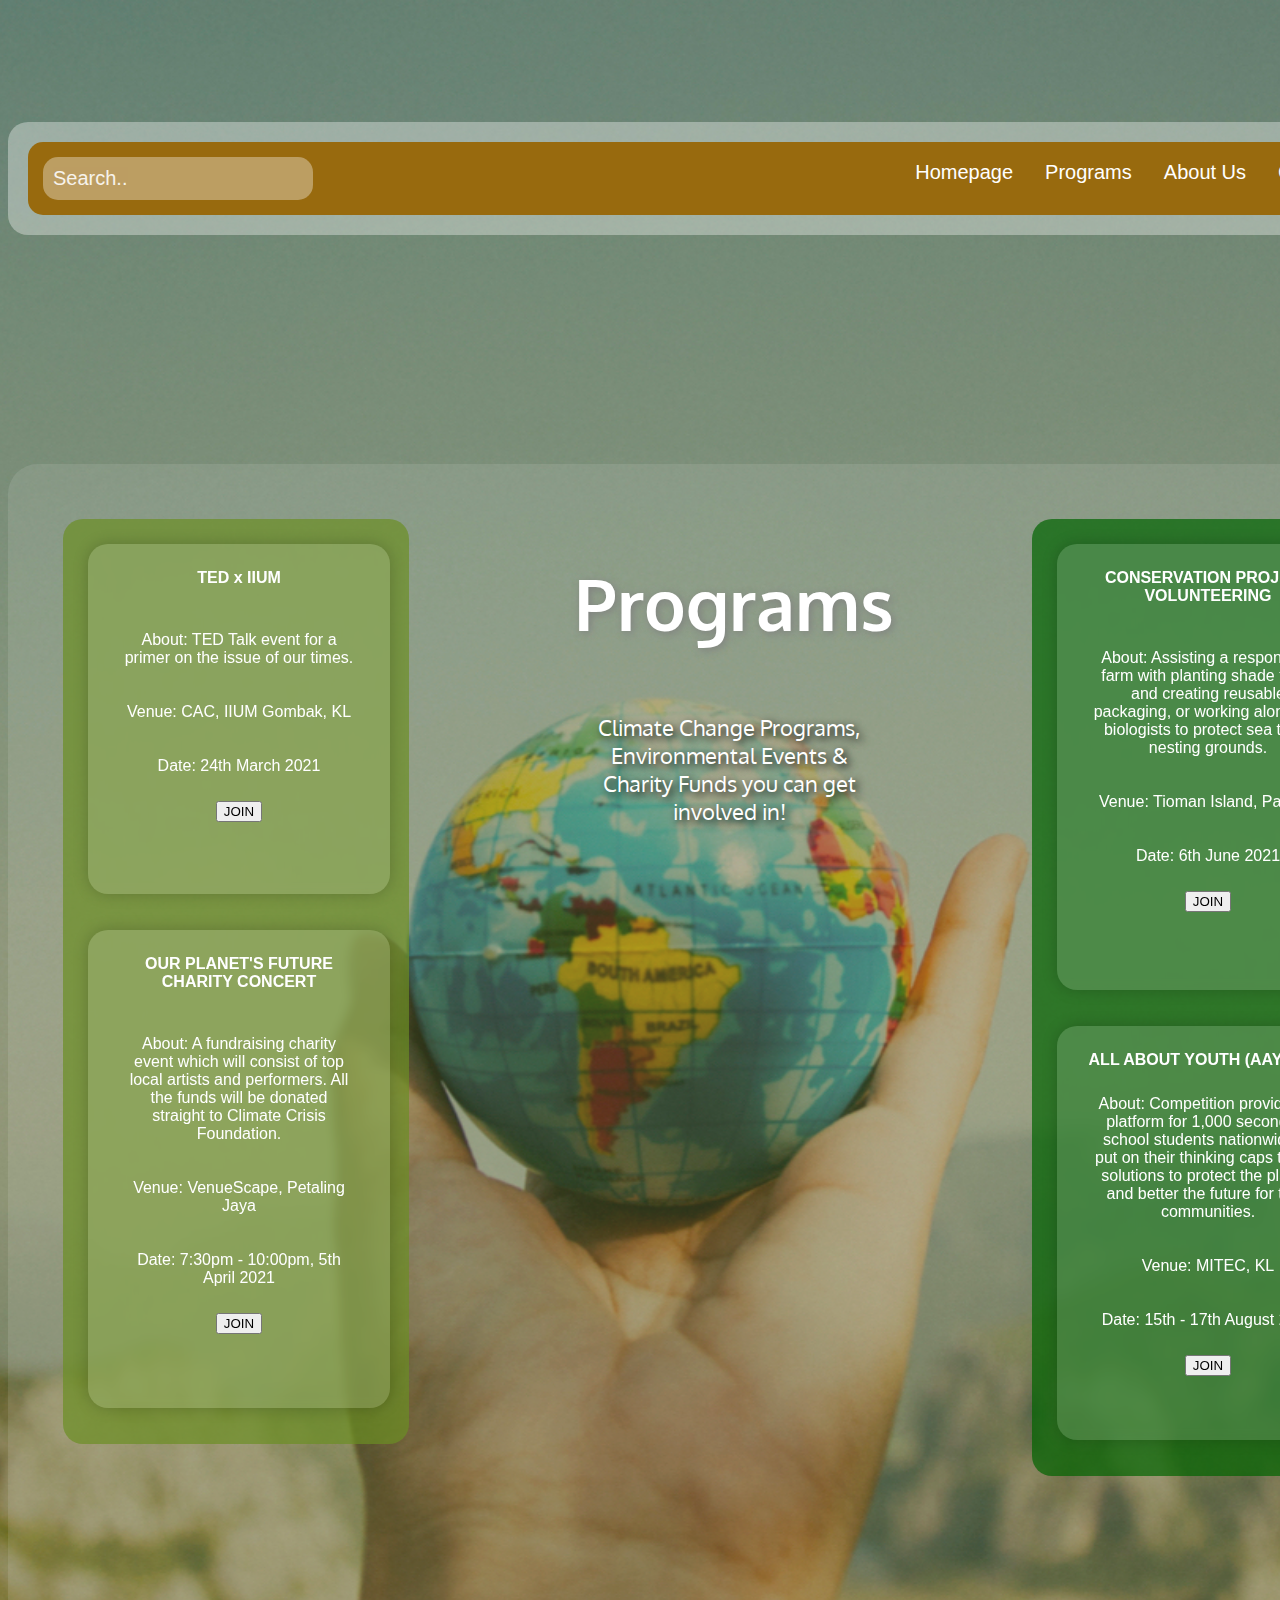
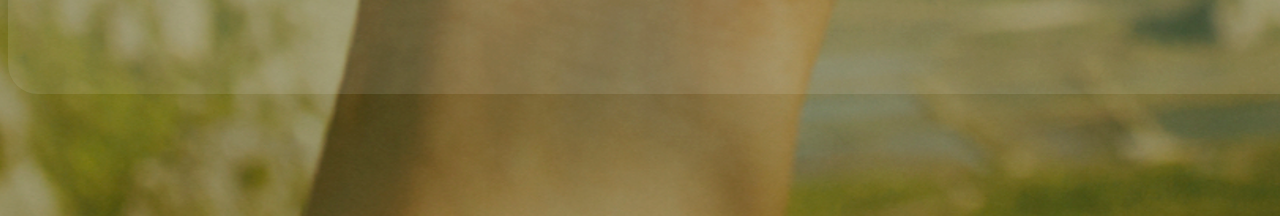
<file: Programs.html>
<!DOCTYPE html>
<html lang="en" dir="ltr">
  <head>
    <meta charset="utf-8">
    <title>Programs</title>
    <link rel="stylesheet" href="Navbar.css">
    <link rel="stylesheet" href="Programs.css">
  </head>

  <body class="">

        <div class="header">
            <div class="topnav">
                <input type="text" placeholder="Search..">
                <a href="ContactUs.html">Contact Us</a>
                <a href="About.html">About Us</a>
                <a href="Programs.html">Programs</a>
                <a href="index.html">Homepage</a>
            </div>

        </div>


    <div class="container">
              <div class="left">
                      <div class="program1">
                          <a href="Registration.html"><strong>TED x IIUM</strong>
                                <br><br>

                                <p>About: TED Talk event for a primer on the issue of our times.</p>
                                <p>Venue: CAC, IIUM Gombak, KL </p>
                                <p>Date: 24th March 2021 </p>
                                <button type="button">JOIN</button>
                          </a>
                      </div><br><br>

                      <div class="program2">
                          <a href="Registration.html"><strong>OUR PLANET'S FUTURE CHARITY CONCERT</strong>
                                <br><br>

                                <p>About: A fundraising charity event which will consist of top local artists and performers. All the funds will be donated straight to Climate Crisis Foundation. </p>
                                <p>Venue: VenueScape, Petaling Jaya </p>
                                <p>Date: 7:30pm - 10:00pm, 5th April 2021  </p>
                                <button type="button">JOIN</button>
                          </a>
                      </div><br><br>
                </div>

                <div class="center">
                  <h1 class="brandname">Programs</h1>
                  <p id="msg">Climate Change Programs, Environmental Events & Charity Funds you can get involved in! </p>

                </div>

              <div class="right">
                      <div class="program3">
                            <a href="Registration.html"><strong>CONSERVATION PROJECT VOLUNTEERING</strong>
                                <br><br>

                                <p>About: Assisting a responsible farm with planting shade trees and creating reusable packaging, or working alongside biologists to protect sea turtle nesting grounds. </p>
                                <p>Venue: Tioman Island, Pahang </p>
                                <p>Date: 6th June 2021 </p>
                                <button type="button">JOIN</button>

                            </a>
                      </div><br><br>

                      <div class="program4">

                          <a href="Registration.html"><strong>ALL ABOUT YOUTH (AAY 2021)</strong>

                                <p>About: Competition providing a platform for 1,000 secondary school students nationwide to put on their thinking caps to find solutions to protect the planet, and better the future for their communities. </p>
                                <p>Venue: MITEC, KL </p>
                                <p>Date: 15th - 17th August 2021 </p>
                                <button type="button">JOIN</button>
                            </a>
                      </div><br><br>
                </div>

   </body>
</html>
</file>
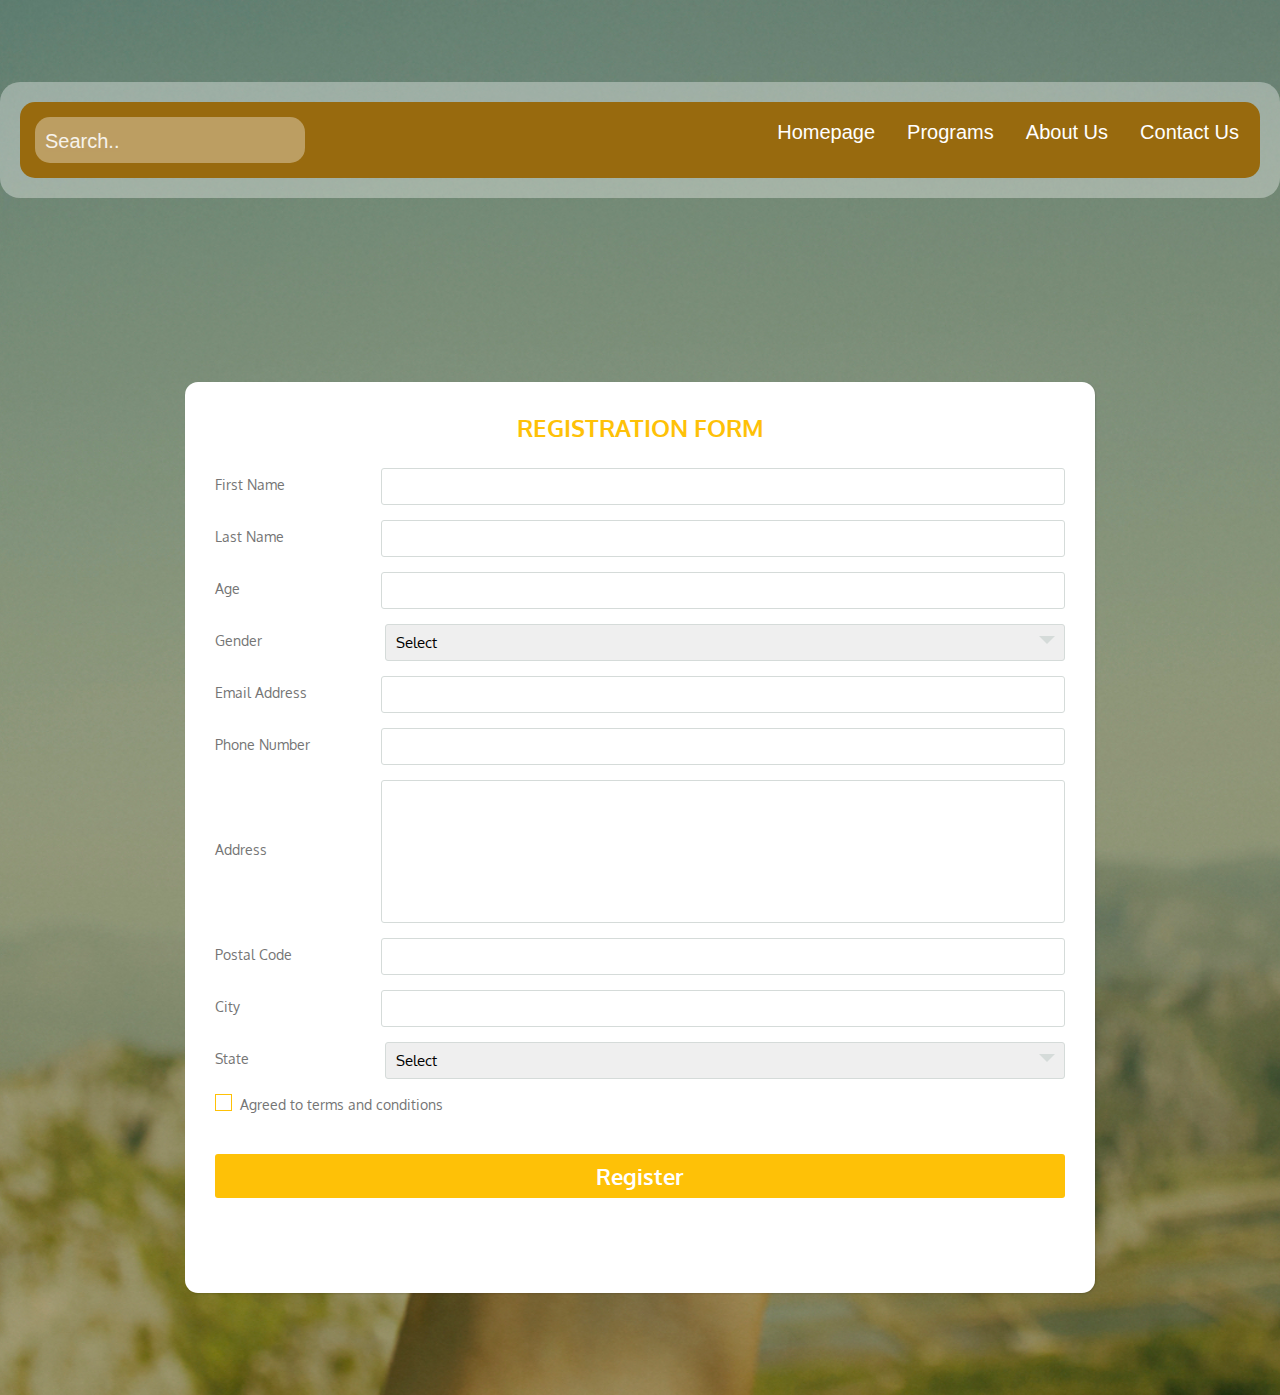
<file: Registration.html>
<!DOCTYPE html>
<html lang="en" dir="ltr">
  <head>
    <meta charset="utf-8">
    <title></title>
    <link rel="stylesheet" href="Navbar.css">
    <link rel="stylesheet" href="Registration.css">


  </head>
  <body>
    <div class="header">
            <div class="topnav">
                <input type="text" placeholder="Search..">
                <a href="ContactUs.html">Contact Us</a>
                <a href="About.html">About Us</a>
                <a href="Programs.html">Programs</a>
                <a href="index.html">Homepage</a>
            </div>
          </div>



<div name="wrapper" class= "wrapper">
      <div class="title">
        Registration Form
      </div>
      <form class="register">


         <div class="inputfield">
            <label for="fname">First Name</label>
            <input id="fname1" type="text" name="fname" class="input">
         </div>

          <div class="inputfield">
            <label for="lname">Last Name</label>
            <input id="lname1" type="text" name="lname" class="input">
         </div>

         <div class="inputfield">
            <label for="age">Age</label>
            <input id="age" type="text" name="age" class="input">
         </div>

          <div class="inputfield">
            <label for="gender">Gender</label>
            <div class="custom_select">
              <select>
                <option value="">Select</option>
                <option name="male" value="male">Male</option>
                <option name="female" value="female">Female</option>
              </select>
            </div>
         </div>

          <div class="inputfield">
            <label for="eadd">Email Address</label>
            <input id="eadd" type="text" name="eadd" class="input">
         </div>

        <div class="inputfield">
            <label for="pnum">Phone Number</label>
            <input id="pnum" type="text" name="pnum" class="input">

         </div>

        <div class="inputfield">
            <label for="add">Address</label>
            <textarea id="add" name="add" class="textarea"></textarea>
         </div>
        <div class="inputfield">
            <label for="pcode">Postal Code</label>
            <input id="pcode" name="pcode" type="text" class="input">
         </div>

         <div class="inputfield">
             <label for="city">City</label>
             <input id="city" name="city" type="text" class="input">
          </div>

         <div class="inputfield">
           <label for="state">State</label>
           <div class="custom_select">
             <select>
               <option value="">Select</option>
               <option value="Johor">Johor</option>
               <option value="Kedah">Kedah</option>
               <option value="Kelantan">Kelanta</option>
               <option value="W.P.Kuala Lumpur">W.P.Kuala Lumpur</option>
               <option value="Melaka">Melaka</option>
               <option value="N. Sembilan">N. Sembilan</option>
               <option value="Pahang">Pahang</option>
               <option value="P. Pinang">P. Pinang</option>
               <option value="Perak">Perak</option>
               <option value="Perlis">Perlis</option>
               <option value="Sabah">Sabah</option>
               <option value="Sarawak">Sarawak</option>
               <option value="Selangor">Selangor</option>
               <option value="Terengganu">Terengganu</option>
             </select>
           </div>
</div>

        <div class="inputfield terms">
            <label class="check">
              <input type="checkbox">
              <span class="checkmark"></span>
            </label>
            <p>Agreed to terms and conditions</p>
         </div>
        <div class="inputfield">
          <button id="button1" type="submit" value="Register" class="btn">Register</button>
        </div>

      </form>
  </div>
  <script type="text/javascript">
      var btn = document.getElementById("button1");
      const first = document.getElementById("fname1");
      const second = document.getElementById("age");
      const third = document.getElementById("eadd");
      const fourth = document.getElementById("pnum");
      const fifth = document.getElementById("pcode");
      const sixth = document.getElementById("city");
      const seventh = document.getElementById("add");


        btn.addEventListener("click", function(e){

          if(first.value==""||second.value==""||third.value==""||fourth.value==""||fifth.value==""||sixth.value==""||seventh.value=="")
            //conditions
        {
              console.log("if");
                e.preventDefault();
                alert( "Insufficient Details!");
          }
          else {

                   console.log("else"+first.value);
                   window.location.href = "Signupsuccess.html";
                   e.preventDefault();
          }

        });
      </script>

  </body>
</html>
</file>
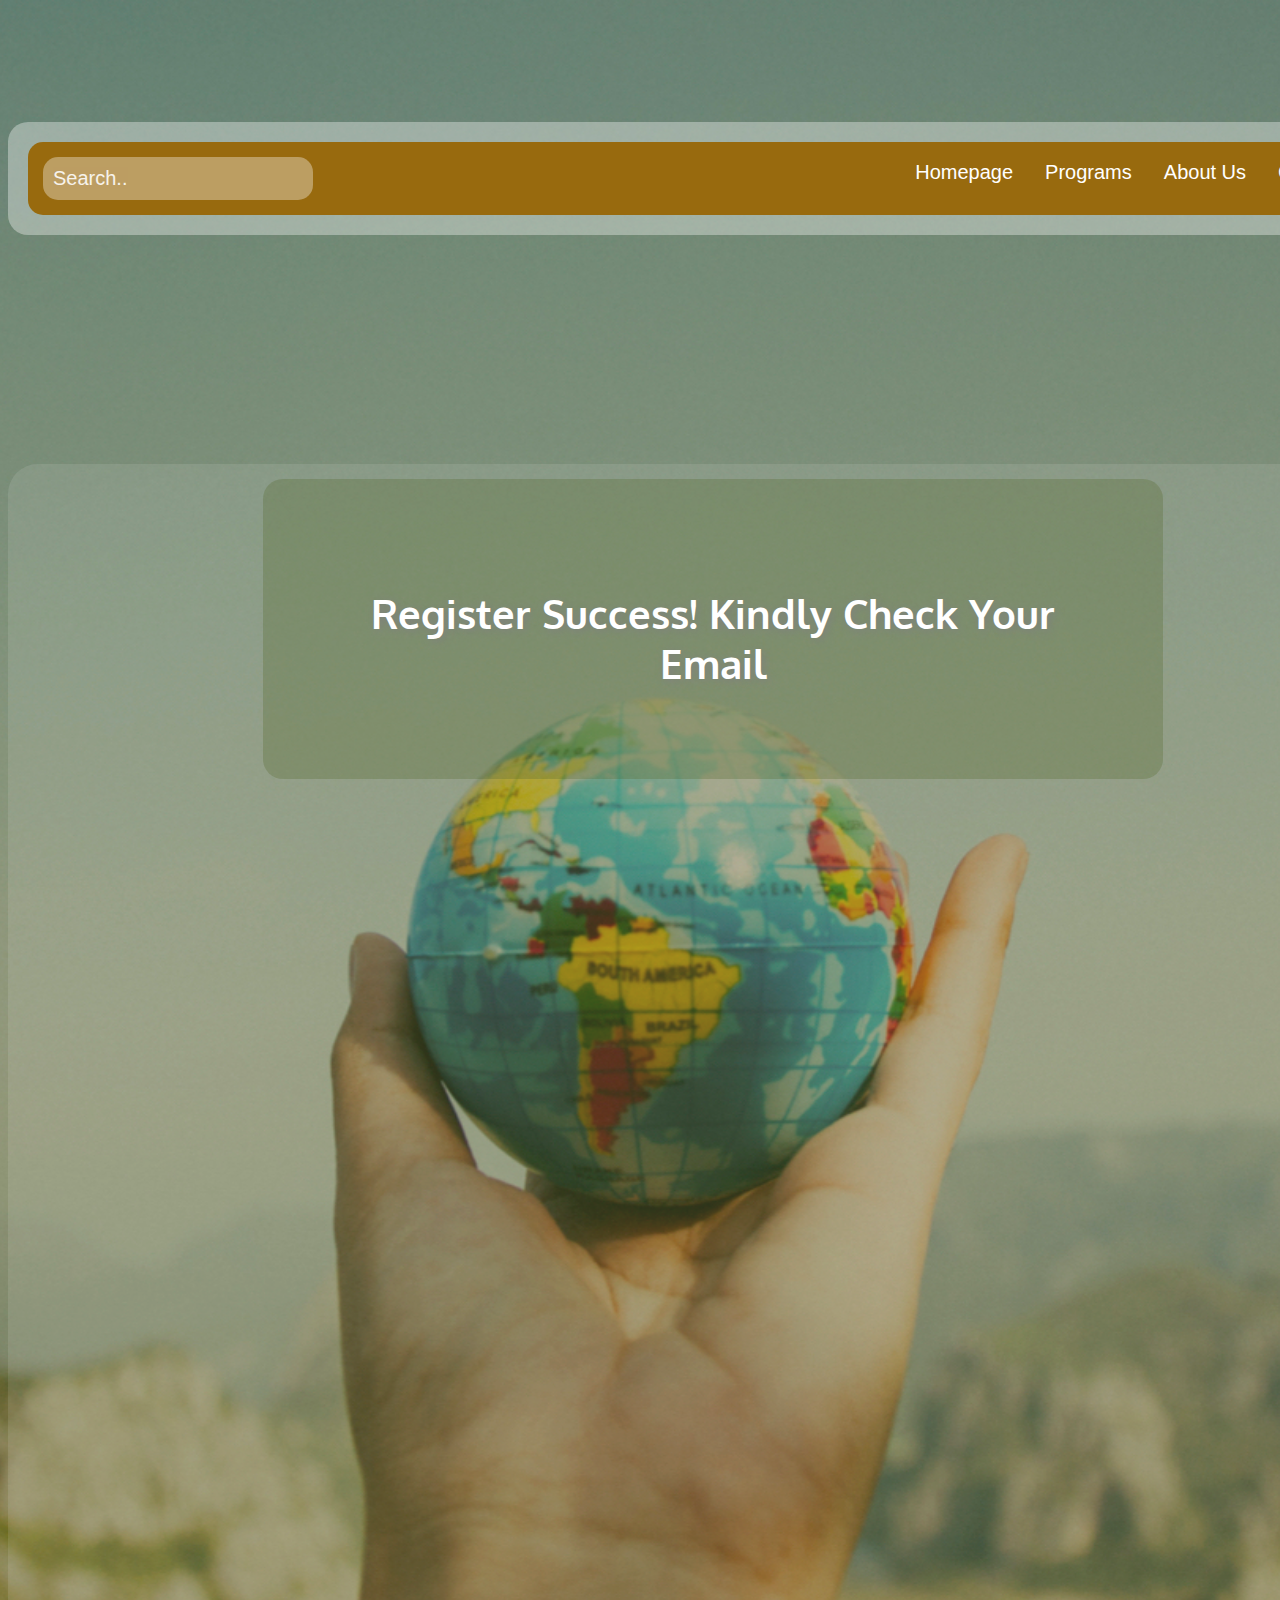
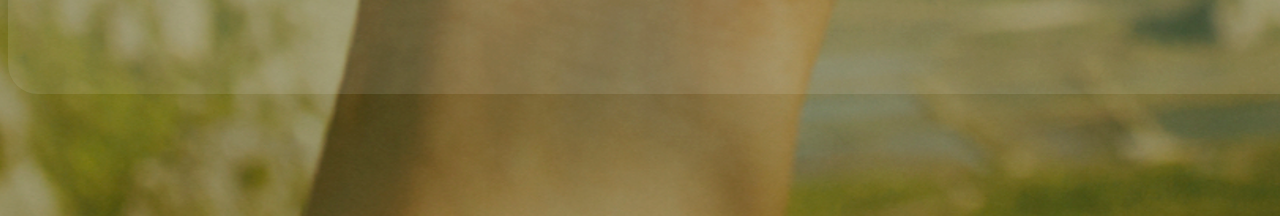
<file: Signupsuccess.html>
<!DOCTYPE html>
<html lang="en" dir="ltr">
  <head>
    <meta charset="utf-8">
    <title>Sign Up Success</title>
    <style>

      .containernewsletter, form{
        background-color: rgba(85, 107, 47, .30);
        justify-content: center;
        width: 900px;
        height: 300px;
        margin: auto;
        border-radius: 20px;
      }

      .titlenewsletter {
        font-family: 'Oxygen', sans-serif;
        font-size: 40px;
        text-align: center;
        margin: auto;
        margin-top: auto;
        padding: 55px;
        color: #FFFFFF;
        text-shadow: 2px 2px 8px grey;
      }

      .submitbutton button {
        padding: 25px;
        font-family: 'Oxygen', sans-serif;
        font-size: 25px;
        color: white;
        text-decoration: none;
        border-radius: 80px;
        width: 200px;
        box-shadow: 0 0 1rem 0 rgba(0, 0, 0, .3);
        background-color: rgba(255, 255, 255, .3);
        border: none;
      }

      .submitbutton button:hover {
        background-color: #917227;
        color: white;
      }

      .containernewsletter input[type=text] {
        width: 450px;
        padding: 15px;
        margin: 8px 0;
        background: rgba(205, 133, 63, 0.4);
        font-family: 'Oxygen', sans-serif;
        font-size: 18px;
        border: none;
        color: white;
        border-radius: 10px;
        box-shadow: 0 0 1rem 0 rgba(0, 0, 0, .4);
      }

      .containernewsletter label {
        margin: auto;
        font-family: 'Oxygen', sans-serif;
        font-size: 20px;
        color: white;
      }
      h1{
        justify-content: center;
      }


    </style>
    <link rel="stylesheet" href="Homepage.css">
    <link rel="stylesheet" href="Navbar.css">

  </head>

  <body class="">

        <div class="header">
            <div class="topnav">
                <input type="text" placeholder="Search..">
                <a href="ContactUs.html">Contact Us</a>
                <a href="About.html">About Us</a>
                <a href="Programs.html">Programs</a>
                <a href="index.html">Homepage</a>
            </div>

        </div>


    <div class="container">
          <div class="containernewsletter">
              <br><br><br>
              <h1 class="titlenewsletter">Register Success! Kindly Check Your Email</h1>
          </div>

    </div>



   </body>
</html>
</file>
<file: Homepage.css>
@import url('https://fonts.googleapis.com/css2?family=Avenir+Next&family=Oxygen:wght@400;700&display=swap');

body {
  background: url('BackgroundPicture.jpeg') no-repeat;
  background-size: cover;
  background-position: center center;
  display: grid;
  align-items: center;
  height: 200vh;
}


/*********************************** <main contents> ***********************************/

.container{       /* container for the whole content : left&right aligned, brandname, msg */
  width: 1380px;
  height: 1200px;
  text-align: center;
  margin: auto;
  -background: #CDBE7B;
  background-color: rgba(255, 255, 255, .10);
  padding: 15px;
  border-radius: 30px;
}

.brandname{             /* TerraSapient */
  font-family: 'Oxygen', sans-serif;
  font-size: 70px;
  text-align: center;
  margin: auto;
  -margin-right: 30px;
  -margin-left: 8px;
  margin-top: auto;
  padding: 55px;
  color: #FFFFFF;
  text-shadow: 2px 2px 8px grey;
}

#msg {                  /* A dedicated website.. */
  font-family: 'Oxygen', sans-serif;
  font-size: 22px;
  color: #FFFFFF;
  padding: 10px;
  padding-left: 30px;
  margin: auto;
  max-width: 330px;
  max-height: 800px;
  text-align: center;
  text-shadow: 3px 3px 8px black;
}

.left {             /* Left aligned */
  width: 300px;
  -background: green;
  background: rgba(0,100,0, 0.7);  /* just to show */
  float: left;
  margin-left: 2px;
  margin-right: 20px;
  padding-left: 25px;
  padding-right: 21px;
  padding-top: 25px;
  border-radius: 20px;
}

.center {             /* container that includes brandname & msg */
  -background: green; /* just to show */
  -background-color: rgba(255, 255, 255, .15);
  float: left;
  width: 500px;
  height: 970px;
  margin: auto;
  margin-left: 65px;
  margin-right: 40px;
  border-radius: 20px;
  padding-right: 25px;

}
.right{             /* Right aligned */
  width: 300px;
  background: rgba(107, 142, 35, 0.7);
  float: right;
  margin-right: 2px;
  margin-left: 10px;
  padding-left: 25px;
  padding-right: 21px;
  padding-top: 25px;
  border-radius: 20px;
}
/*********************************** </main contents> ***********************************/



/*********************************** <footer contents> ***********************************/
footer {
  width: 500px;
  height: 150px;
  float: left;
  margin-left: 80px;
  -background: green;    /* just to show */
  color: #ffffff;
  border-radius: 20px;
  padding-top: 20px;

}

footer a {       /* styling the Sign Me Up button */
  padding: 25px;
  font-family: 'Oxygen', sans-serif;
  font-size: 35px;
  color: white;
  border-radius: 80px;
  width: 300px;
  box-shadow: 0 0 1rem 0 rgba(0, 0, 0, .3);
  background-color: rgba(255, 255, 255, .2);
  border: none;
  text-decoration: none;


}

.thebutton a:hover {     /* styling button for what happens when mouse hover */
  background-color: #917227;
  color: white;
}

footer p {
  font-family: 'Oxygen', sans-serif;
  font-size: 18px;

}
/*********************************** </footer contents> ***********************************/


/******************************* news 1 ****************************************/
.news1 {
  width: 17rem;
  height: 18rem;
  padding: 15px;
  border-radius: 20px;
  box-shadow: 0 0 1rem 0 rgba(0, 0, 0, .2);
  background-color: rgba(255, 255, 255, .15);
  backdrop-filter: blur(5px);
}

.news1 a,p {           /* styling the news1 link */
  float: center;
  display: block;
  color: white;
  font-family: 'Avenir Next', sans-serif;
  text-align: center;
  padding: 10px;
  text-decoration: none;
}

.news1 a:hover{      /* styling news1 for what happens when mouse hover */
  background-color: #917227;
  color: white;
  padding: 10px;
  border-radius: 13px;
}
/******************************* news 2 ****************************************/
.news2 {
  width: 17rem;
  height: 18rem;
  padding: 15px;
  border-radius: 20px;
  box-shadow: 0 0 1rem 0 rgba(0, 0, 0, .2);
  background-color: rgba(255, 255, 255, .15);
  backdrop-filter: blur(5px);
}

.news2 a,p {           /* styling the news2 link */
  float: center;
  display: block;
  color: white;
  font-family: 'Avenir Next', sans-serif;
  text-align: center;
  padding: 10px;
  text-decoration: none;
}

.news2 a:hover{      /* styling news2 for what happens when mouse hover */
  background-color: #917227;
  color: white;
  padding: 10px;
  border-radius: 13px;
}
/******************************* news 3 ****************************************/
.news3 {
  width: 17rem;
  height: 18rem;
  padding: 15px;
  border-radius: 20px;
  box-shadow: 0 0 1rem 0 rgba(0, 0, 0, .2);
  background-color: rgba(255, 255, 255, .15);
  backdrop-filter: blur(5px);
}

.news3 a,p {           /* styling the news3 link */
  float: center;
  display: block;
  color: white;
  font-family: 'Avenir Next', sans-serif;
  text-align: center;
  padding: 10px;
  text-decoration: none;
}

.news3 a:hover{      /* styling news3 for what happens when mouse hover */
  background-color: #917227;
  color: white;
  padding: 10px;
  border-radius: 13px;
}
/************************************** story 1 ************************************/
.story1 {
  width: 17rem;
  height: 18rem;
  padding: 15px;
  border-radius: 20px;
  box-shadow: 0 0 1rem 0 rgba(0, 0, 0, .2);
  background-color: rgba(255, 255, 255, .15);
  backdrop-filter: blur(5px);
}

.story1 a,p {           /* styling the story1 link */
  float: center;
  display: block;
  color: white;
  font-family: 'Avenir Next', sans-serif;
  text-align: center;
  padding: 10px;
  text-decoration: none;
}

.story1 a:hover{      /* styling story1 for what happens when mouse hover */
  background-color: #917227;
  color: white;
  padding: 10px;
  border-radius: 13px;
}
/************************************** story 2 ************************************/
.story2 {
  width: 17rem;
  height: 18rem;
  padding: 15px;
  border-radius: 20px;
  box-shadow: 0 0 1rem 0 rgba(0, 0, 0, .2);
  background-color: rgba(255, 255, 255, .15);
  backdrop-filter: blur(5px);
}

.story2 a,p {           /* styling the story2 link */
  float: center;
  display: block;
  color: white;
  font-family: 'Avenir Next', sans-serif;
  text-align: center;
  padding: 10px;
  text-decoration: none;
}

.story2 a:hover{      /* styling story2 for what happens when mouse hover */
  background-color: #917227;
  color: white;
  padding: 10px;
  border-radius: 13px;
}
/************************************** story 3 ************************************/
.story3 {
  width: 17rem;
  height: 18rem;
  padding: 15px;
  border-radius: 20px;
  box-shadow: 0 0 1rem 0 rgba(0, 0, 0, .2);
  background-color: rgba(255, 255, 255, .15);
  backdrop-filter: blur(5px);
}

.story3 a,p {           /* styling the story2 link */
  float: center;
  display: block;
  color: white;
  font-family: 'Avenir Next', sans-serif;
  text-align: center;
  padding: 10px;
  text-decoration: none;
}

.story3 a:hover{      /* styling story2 for what happens when mouse hover */
  background-color: #917227;
  color: white;
  padding: 10px;
  border-radius: 13px;
}
/************************************** sign me up ************************************/
</file>
<file: Navbar.css>
@import url('https://fonts.googleapis.com/css2?family=Avenir+Next&family=Oxygen:wght@400;700&display=swap');

body {
  background: url('BackgroundPicture.jpeg') no-repeat;
  background-size: cover;
  background-position: center center;
  display: grid;
  align-items: center;
  height: 200vh;
  -display: table;
  -width: fit-content;
}

/*********************************** <top contents> ***********************************/

.header {
  background-color: rgba(255, 255, 255, .35);    /* transparent header */
  text-align: center;
  padding: 20px;
  display: block;
  border-top-left-radius: 20px;
  border-top-right-radius: 20px;
  border-bottom-right-radius: 20px;
  border-bottom-left-radius: 20px;
}

.topnav {               /* styling navigation bar */
  overflow: hidden;
  border-radius: 15px;
  padding: 5px;
  background-color: #986A0E;  /* brown color for nav bar */
}

.topnav a {           /* styling the contents of nav */
  float: right;
  display: block;
  color: white;     /* font color of links (homepage, programs..) */
  font-family: 'Avenir Next', sans-serif;
  text-align: center;
  font-size: 20px;
  padding: 14px 16px;
  text-decoration: none;
}

.topnav a:hover {     /* styling nav bar for what happens when mouse hover */
  background-color: #EAE9DD;
  border-radius: 13px;
  color: black;
}

.topnav input[type=text] {    /* styling the search bar */
  float: left;
  padding: 10px;
  margin-top: 10px;
  margin-right: 10px;
  margin-left: 10px;
  margin-bottom: 10px;
  border: none;
  font-size: 20px;
  width:250px;
  border-radius: 15px;
  background-color: rgba(255, 255, 255, .35);
}

.topnav input:hover {       /* styling search bar for what happens when mouse hover */
  background-color: #EAE9DD;
  border-radius: 13px;
  color: black;
}

::placeholder {   /* styling the font of the placeholder "Search.."" */
  color: white;
  opacity: 0.88;
  font-family: 'Avenir Next', sans-serif;
}
/*********************************** </top contents> ***********************************/
</file>
<file: About.css>
@import url('https://fonts.googleapis.com/css2?family=Avenir+Next&family=Oxygen:wght@400;700&display=swap');
body {
background: url('BackgroundPicture.jpeg') no-repeat;
  background-size: cover;
  background-position: center;
  background-attachment: fixed;
  display: grid;
  align-items: center;
  height: 130vh;
}

/*********************************** <main contents> **************************/
.title{   /*TerraSapient*/
  font-family: 'Oxygen', sans-serif;
  font-size: 50px;
  text-align: center;
  color: #FFFFFF;
  text-shadow: 2px 2px 8px grey;
}

.container{
  width: 1200px;
  height: 700px;
  margin: auto;
  -background: #CDBE7B;
  background-color: rgba(85, 107, 47, .35);
  border-radius: 30px;
  padding-left: 100px;
  padding-right: 100px;
  padding-bottom: 50px;
}

.center {
  width: 1200px;
  height: 700px;
  border-radius: 20px;
  padding-right: 25px;

}

.brandname{   /*About Us*/
  font-family: 'Oxygen', sans-serif;
  font-size: 65px;
  text-align: center;
  padding: 60px;
  color: #FFFFFF;
  text-shadow: 2px 2px 8px grey;
}

#msg {    /*text*/
  font-family: 'Oxygen', sans-serif;
  font-size: 22px;
  color: #FFFFFF;
  text-align: center;
}


/******************************************************************************/
</file>
<file: ContactUs.css>
@import url('https://fonts.googleapis.com/css2?family=Avenir+Next&family=Oxygen:wght@400;700&display=swap');

body {
  background: url('BackgroundPicture.jpeg') no-repeat;
  background-size: cover;
  background-position: center;
  background-attachment: fixed;
  display: center;
  align-items: center;
  height: 120vh;
  width: fit-content;
}

.container{       /* container for the whole content : left&right aligned, brandname, msg */
  width: 1300px;
  height: 620px;
  text-align: center;
  items-align : center,center;
  margin-top: 50px;
  margin-left: 50px;
  margin-right: 50px;
  margin-bottom: 50px;
  background-color: rgba(85, 107, 47, .35);
  padding: 10px;
  border-radius: 30px;
}
.left {             /* Left aligned */
  width: 40% inherit ;
  float: left;
  margin: auto;
  padding-left: 50px;
  padding-right: 21px;
  padding-top: 50px;
}
.right{             /* Right aligned */
  width: 40% auto ;
  float: right;
  margin : auto;
  padding-left: 40px;
  padding-right: 40px;
  margin-right: 40px;
  padding-top: 20px;
}
.brandname1{
  font-family: "Oxygen", serif;
  font-size: 50px;
  text-align: center;
  margin: auto;
  margin-top: auto;
  padding: 20px;
  color: #FFFFFF;
  text-shadow: 2px 2px 8px grey;
}
.brandname2{
  font-family: "Oxygen",serif;
  text-align: center;
  margin: auto;
  margin-top: auto;
  padding: 10px;
  color: #FFFFFF;
  text-shadow: 2px 2px 8px grey;
}
p {
  font-family: "Oxygen",serif;
  font-size: 18px;
  color: #ffffff;
  text-align: left;
  text-shadow:3px 3px 8px grey;
  -background: rgba(255, 255, 255, .35)
}
.submit {
padding: 8px;
font-family: "Oxygen", serif;
margin = center;
font-size: 30px;
color: #042338;
border-radius: 50px;
width: 200px;
background-color: #FFFFFF;
border: none;
box-shadow: 0 0 5px #333;
}

input[type=submit]:hover {     /* styling button for what happens when mouse hover */
  background-color: #986A0E;
  color: white;
}
.TextInput {
width: 450px;
color: #042338;
font-family: "Oxygen",serif;
font-size: 21px;
font-weight: normal;
font-style: normal;
text-decoration: none;
text-align: left;
padding: 10px;
background: rgba(255, 255, 255, .35);
border: none;
border-radius: 10px;
box-shadow: 0 0 5px #333;
}
.TextArea {
left: 93px;
top: 402px;
width: 450px;
height: 124px;
color: #042338;
font-family: "Oxygen",serif;
font-size: 21px;
font-weight: normal;
font-style: normal;
text-decoration: none;
text-align: left;
padding-top: 20px;
padding-left: 10px;
padding-right: 10px;
line-height: 1px;
background: rgba(255, 255, 255, .35);
border: none;
border-radius: 20px;
box-shadow: 0 0 5px #333;
}
</file>
<file: Programs.css>
@import url('https://fonts.googleapis.com/css2?family=Avenir+Next&family=Oxygen:wght@400;700&display=swap');

body {
  background: url('BackgroundPicture.jpeg') no-repeat;
  background-size: cover;
  background-position: center center;
  display: grid;
  align-items: center;
  height: 200vh;
}

/*********************************** <main contents> ***********************************/

.container{
  width: 1380px;
  height: 1200px;
  text-align: center;
  margin: auto;
  -background: #CDBE7B;
  background-color: rgba(255, 255, 255, .10);
  padding: 15px;
  border-radius: 30px;
}

.brandname{
  font-family: 'Oxygen', sans-serif;
  font-size: 70px;
  text-align: center;
  margin: auto;
  -margin-right: 30px;
  -margin-left: 8px;
  margin-top: auto;
  padding: 55px;
  color: #FFFFFF;
  text-shadow: 2px 2px 8px grey;
}

#msg {
  font-family: 'Oxygen', sans-serif;
  font-size: 22px;
  color: #FFFFFF;
  padding: 10px;
  padding-left: 30px;
  margin: auto;
  margin-left: 30px;
  max-width: 330px;
  max-height: 800px;
  text-align: center;
  text-shadow: 3px 3px 8px black;
}

.left {
  width: 300px;
  -background: green;
  background: rgba(107, 142, 35, 0.7);
  float: left;
  margin-left: 40px;
  margin-top: 40px;
  margin-right: 20px;
  padding-left: 25px;
  padding-right: 21px;
  padding-top: 25px;
  border-radius: 20px;
}

.center {
  -background: green;
  -background-color: rgba(255, 255, 255, .15);
  float: left;
  width: 370px;
  height: 500px;
  margin: auto;
  margin-left: 65px;
  margin-right: 10px;
  border-radius: 20px;
  padding: 25px;

}
.right{             /* Right aligned */
  width: 300px;
  background: rgba(0,100,0, 0.7);
  float: right;
  margin-right: 25px;
  margin-left: 10px;
  margin-top: 40px;
  padding-left: 25px;
  padding-right: 21px;
  padding-top: 25px;
  border-radius: 20px;
}
/*********************************** </main contents> ***********************************/



.program1 {
  width: 17rem;
  height: 20rem;
  padding: 15px;
  border-radius: 20px;
  box-shadow: 0 0 1rem 0 rgba(0, 0, 0, .2);
  background-color: rgba(255, 255, 255, .15);
  backdrop-filter: blur(5px);
}

.program1 a,p {
  float: center;
  display: block;
  color: white;
  font-family: 'Avenir Next', sans-serif;
  text-align: center;
  padding: 10px;
  text-decoration: none;
}

.program1 a:hover{
  background-color: #917227;
  color: white;
  padding: 10px;
  border-radius: 13px;
}

.program2 {
  width: 17rem;
  height: 28rem;
  padding: 15px;
  border-radius: 20px;
  box-shadow: 0 0 1rem 0 rgba(0, 0, 0, .2);
  background-color: rgba(255, 255, 255, .15);
  backdrop-filter: blur(5px);
}

.program2 a,p {
  float: center;
  display: block;
  color: white;
  font-family: 'Avenir Next', sans-serif;
  text-align: center;
  padding: 10px;
  text-decoration: none;
}

.program2 a:hover{
  background-color: #917227;
  color: white;
  padding: 10px;
  border-radius: 13px;
}

.program3 {
  width: 17rem;
  height: 26rem;
  padding: 15px;
  border-radius: 20px;
  box-shadow: 0 0 1rem 0 rgba(0, 0, 0, .2);
  background-color: rgba(255, 255, 255, .15);
  backdrop-filter: blur(5px);
}

.program3 a,p {
  float: center;
  display: block;
  color: white;
  font-family: 'Avenir Next', sans-serif;
  text-align: center;
  padding: 10px;
  text-decoration: none;
}

.program3 a:hover{
  background-color: #917227;
  color: white;
  padding: 10px;
  border-radius: 13px;
}

.program4 {
  width: 17rem;
  height: 24rem;
  padding: 15px;
  border-radius: 20px;
  box-shadow: 0 0 1rem 0 rgba(0, 0, 0, .2);
  background-color: rgba(255, 255, 255, .15);
  backdrop-filter: blur(5px);
}

.program4 a,p {
  float: center;
  display: block;
  color: white;
  font-family: 'Avenir Next', sans-serif;
  text-align: center;
  padding: 10px;
  text-decoration: none;
}

.program4 a:hover{
  background-color: #917227;
  color: white;
  padding: 10px;
  border-radius: 13px;
}
</file>
<file: Registration.css>
@import url('https://fonts.googleapis.com/css2?family=Avenir+Next&family=Oxygen:wght@400;700&display=swap');
*{
  margin: 0;
  padding: 0;
  font-family: 'Oxygen', sans-serif;
}
body {
  background: url('BackgroundPicture.jpeg') no-repeat;
  background-size: cover;
  background-position: center center;
  display: grid;
  align-items: center;
  height: 155vh;
}

.wrapper{
  max-width: 850px;
  width: 100%;
  background: #fff;
  margin: 20px auto;
  box-shadow: 1px 1px 2px rgba(0,0,0,0.125);
  padding: 30px;
  border-radius: 13px;
}

.wrapper .title{
  font-size: 24px;
  font-weight: 700;
  margin-bottom: 25px;
  color: #fec107;
  text-transform: uppercase;
  text-align: center;
}

.wrapper form{
  width: 100%;
}

.wrapper form .inputfield{
  margin-bottom: 15px;
  display: flex;
  align-items: center;
}

.wrapper form .inputfield label{
   width: 200px;
   color: #757575;
   margin-right: 10px;
  font-size: 14px;
}

.wrapper form .inputfield .input,
.wrapper form .inputfield .textarea{
  width: 100%;
  outline: none;
  border: 1px solid #d5dbd9;
  font-size: 15px;
  padding: 8px 10px;
  border-radius: 3px;
  transition: all 0.3s ease;
}

.wrapper form .inputfield .textarea{
  width: 100%;
  height: 125px;
  resize: none;
}

.wrapper form .inputfield .custom_select{
  position: relative;
  width: 100%;
  height: 37px;
}

.wrapper form .inputfield .custom_select:before{
  content: "";
  position: absolute;
  top: 12px;
  right: 10px;
  border: 8px solid;
  border-color: #d5dbd9 transparent transparent transparent;
  pointer-events: none;
}

.wrapper form .inputfield .custom_select select{
  -webkit-appearance: none;
  -moz-appearance:   none;
  appearance:        none;
  outline: none;
  width: 100%;
  height: 100%;
  border: 0px;
  padding: 8px 10px;
  font-size: 15px;
  border: 1px solid #d5dbd9;
  border-radius: 3px;
}


.wrapper form .inputfield .input:focus,
.wrapper form .inputfield .textarea:focus,
.wrapper form .inputfield .custom_select select:focus{
  border: 1px solid #fec107;
}

.wrapper form .inputfield p{
   font-size: 14px;
   color: #757575;
}
.wrapper form .inputfield .check{
  width: 15px;
  height: 15px;
  position: relative;
  display: block;
  cursor: pointer;
}
.wrapper form .inputfield .check input[type="checkbox"]{
  position: absolute;
  top: 0;
  left: 0;
  opacity: 0;
}
.wrapper form .inputfield .check .checkmark{
  width: 15px;
  height: 15px;
  border: 1px solid #fec107;
  display: block;
  position: relative;
}
.wrapper form .inputfield .check .checkmark:before{
  content: "";
  position: absolute;
  top: 1px;
  left: 2px;
  width: 5px;
  height: 2px;
  border: 2px solid;
  border-color: transparent transparent #fff #fff;
  transform: rotate(-45deg);
  display: none;
}
.wrapper form .inputfield .check input[type="checkbox"]:checked ~ .checkmark{
  background: #fec107;
}

.wrapper form .inputfield .check input[type="checkbox"]:checked ~ .checkmark:before{
  display: block;
}

#button1{
  width: 100%;
   padding: 8px 10px;
  font-size: 22px;
  font-weight: bold;
  border: 0px;
  background: #fec107;
  color: #fff;
  cursor: pointer;
  border-radius: 3px;
  outline: none;
  margin-bottom: 50px;
  margin-top: 25px;
}

#button1:hover{
  background: #986A0E;
}

  .wrapper form .inputfield label{
    margin-bottom: 5px;
  }
  .wrapper form .inputfield.terms{
    flex-direction: row;
  }
</file>
